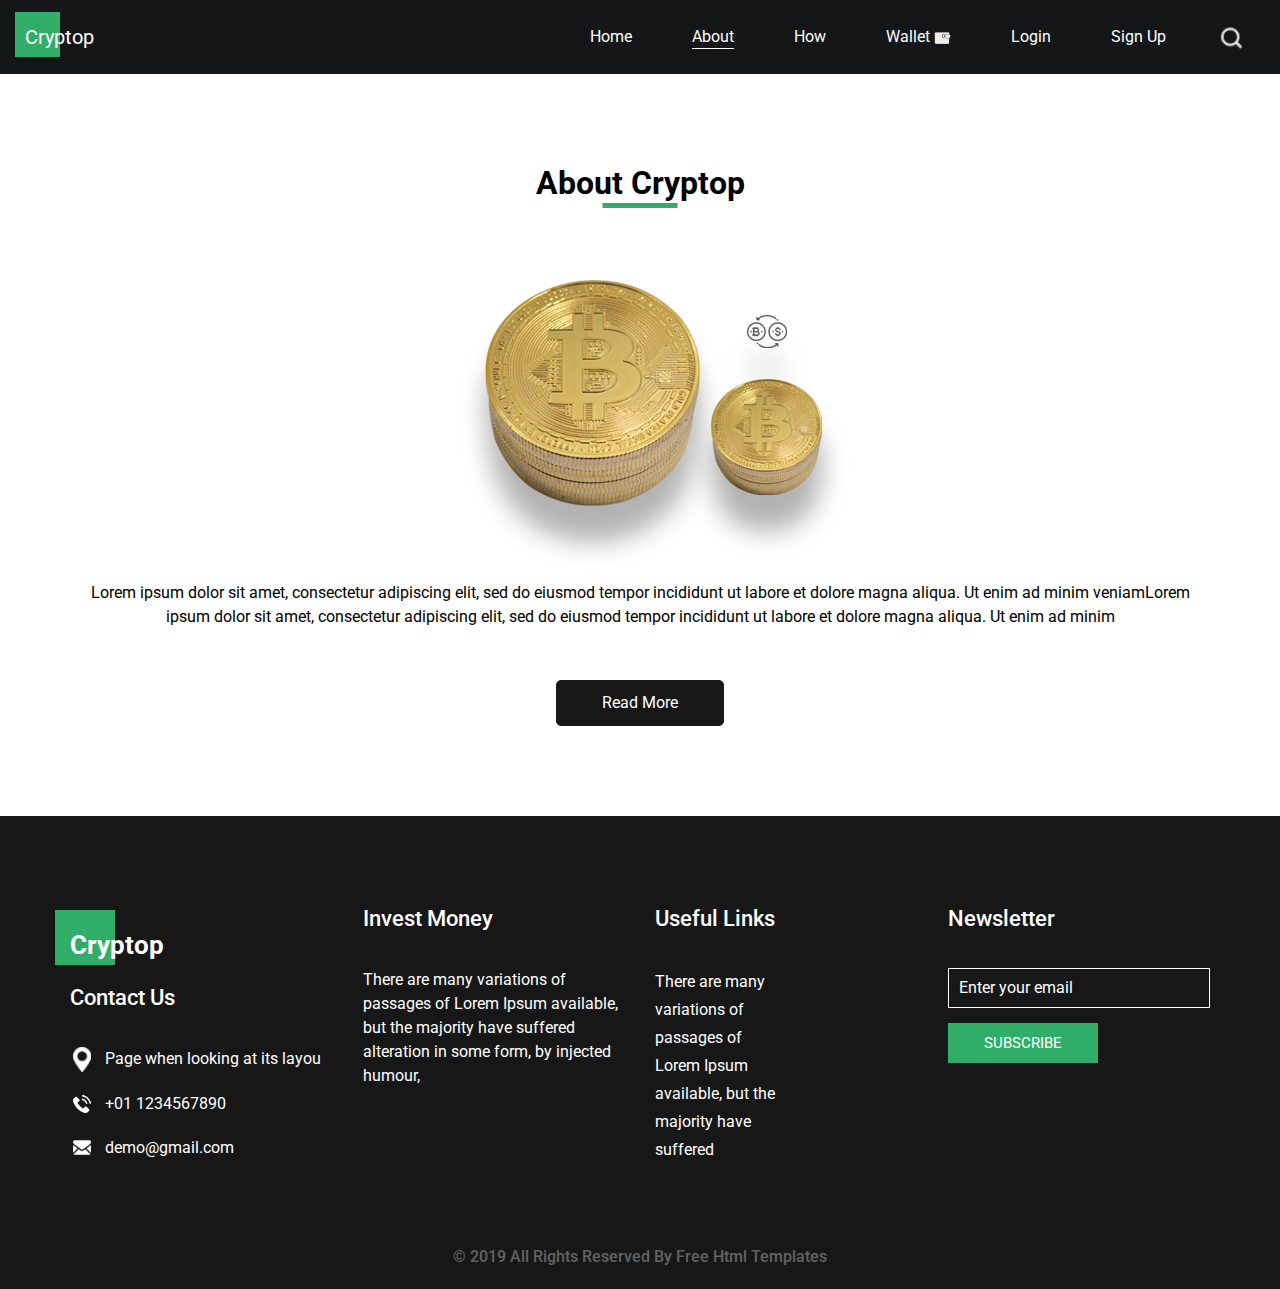
<file: about.html>
<!DOCTYPE html>
<html>

<head>
  <!-- Basic -->
  <meta charset="utf-8" />
  <meta http-equiv="X-UA-Compatible" content="IE=edge" />
  <!-- Mobile Metas -->
  <meta name="viewport" content="width=device-width, initial-scale=1, shrink-to-fit=no" />
  <!-- Site Metas -->
  <meta name="keywords" content="" />
  <meta name="description" content="" />
  <meta name="author" content="" />

  <title>Cryptop</title>

  <!-- slider stylesheet -->
  <!-- slider stylesheet -->
  <link rel="stylesheet" type="text/css"
    href="https://cdnjs.cloudflare.com/ajax/libs/OwlCarousel2/2.3.4/assets/owl.carousel.min.css" />

  <!-- bootstrap core css -->
  <link rel="stylesheet" type="text/css" href="css/bootstrap.css" />

  <!-- fonts style -->
  <link href="https://fonts.googleapis.com/css?family=Roboto:400,700&display=swap" rel="stylesheet" />
  <!-- Custom styles for this template -->
  <link href="css/style.css" rel="stylesheet" />
  <!-- responsive style -->
  <link href="css/responsive.css" rel="stylesheet" />
</head>

<body>
  <div class="hero_area">
    <!-- header section strats -->
    <header class="header_section">
      <div class="container-fluid">
        <nav class="navbar navbar-expand-lg custom_nav-container ">
          <a class="navbar-brand" href="index.html">
            <span>
              Cryptop
            </span>
          </a>
          <button class="navbar-toggler" type="button" data-toggle="collapse" data-target="#navbarSupportedContent"
            aria-controls="navbarSupportedContent" aria-expanded="false" aria-label="Toggle navigation">
            <span class="navbar-toggler-icon"></span>
          </button>

          <div class="collapse navbar-collapse" id="navbarSupportedContent">
            <div class="d-flex ml-auto flex-column flex-lg-row align-items-center">
              <ul class="navbar-nav  ">
                <li class="nav-item ">
                  <a class="nav-link" href="index.html">Home <span class="sr-only">(current)</span></a>
                </li>
                <li class="nav-item active">
                  <a class="nav-link" href="about.html"> About </a>
                </li>
                <li class="nav-item">
                  <a class="nav-link" href="how.html"> How </a>
                </li>
                <li class="nav-item">
                  <a class="nav-link" href="#">
                    <span>Wallet</span> <img src="images/wallet.png" alt="" />
                  </a>
                </li>
                <li class="nav-item">
                  <a class="nav-link" href="#"> Login</a>
                </li>
                <li class="nav-item">
                  <a class="nav-link" href="#"> Sign Up</a>
                </li>
              </ul>
              <div class="user_option">
                <form class="form-inline my-2 my-lg-0 ml-0 ml-lg-4 mb-3 mb-lg-0">
                  <button class="btn  my-2 my-sm-0 nav_search-btn" type="submit"></button>
                </form>
              </div>
            </div>
          </div>
        </nav>
      </div>
    </header>
    <!-- end header section -->
  </div>

  <!-- about section -->

  <section class="about_section layout_padding">
    <div class="container">
      <div class="heading_container">
        <h2>
          About Cryptop
        </h2>
      </div>
      <div class="box">
        <div class="img-box">
          <img src="images/about-img.png" alt="">
        </div>
        <div class="detail-box">
          <p>
            Lorem ipsum dolor sit amet, consectetur adipiscing elit, sed do eiusmod tempor incididunt ut labore et
            dolore magna aliqua. Ut enim ad minim veniamLorem ipsum dolor sit amet, consectetur adipiscing elit, sed do
            eiusmod tempor incididunt ut labore
            et dolore magna aliqua. Ut enim ad minim
          </p>
          <div class="btn-box">
            <a href="">
              Read More
            </a>
          </div>
        </div>
      </div>
    </div>
  </section>
  <!-- end about section -->

  <!-- info section -->
  <section class="info_section layout_padding">
    <div class="container">
      <div class="row">
        <div class="col-md-3">
          <div class="info_contact">
            <div class="info_logo">
              <a href="index.html">
                <span>
                  Cryptop
                </span>
              </a>
            </div>
            <h5>
              Contact Us
            </h5>
            <div>
              <div class="img-box">
                <img src="images/location.png" width="18px" alt="" />
              </div>
              <p>
                Page when looking at its layou
              </p>
            </div>
            <div>
              <div class="img-box">
                <img src="images/phone.png" width="18px" alt="" />
              </div>
              <p>
                +01 1234567890
              </p>
            </div>
            <div>
              <div class="img-box">
                <img src="images/envelope.png" width="18px" alt="" />
              </div>
              <p>
                demo@gmail.com
              </p>
            </div>
          </div>
        </div>
        <div class="col-md-3">
          <div class="info_info">
            <h5>
              Invest Money
            </h5>
            <p>
              There are many variations of passages of Lorem Ipsum available, but the majority have suffered alteration
              in some form, by injected humour,
            </p>
          </div>
        </div>

        <div class="col-md-3">
          <div class="info_links">
            <h5>
              Useful Links
            </h5>
            <ul>
              <li>
                <a href="">
                  There are many
                </a>
              </li>
              <li>
                <a href="">
                  variations of
                </a>
              </li>
              <li>
                <a href="">
                  passages of
                </a>
              </li>
              <li>
                <a href="">
                  Lorem Ipsum
                </a>
              </li>
              <li>
                <a href="">
                  available, but the
                </a>
              </li>
              <li>
                <a href="">
                  majority have
                </a>
              </li>
              <li>
                <a href="">
                  suffered
                </a>
              </li>
            </ul>
          </div>
        </div>
        <div class="col-md-3">
          <div class="info_form ">
            <h5>
              Newsletter
            </h5>
            <form action="">
              <input type="email" placeholder="Enter your email" />
              <button>
                Subscribe
              </button>
            </form>
          </div>
        </div>
      </div>
    </div>
  </section>

  <!-- end info_section -->

  <!-- footer section -->
  <section class="container-fluid footer_section">
    <p>
      &copy; 2019 All Rights Reserved By
      <a href="https://html.design/">Free Html Templates</a>
    </p>
  </section>
  <!-- footer section -->

  <script type="text/javascript" src="js/jquery-3.4.1.min.js"></script>
  <script type="text/javascript" src="js/bootstrap.js"></script>
  <script type="text/javascript" src="https://cdnjs.cloudflare.com/ajax/libs/OwlCarousel2/2.3.4/owl.carousel.min.js">
  </script>
  <!-- owl carousel script 
    -->
  <script type="text/javascript">
    $(".owl-carousel").owlCarousel({
      loop: true,
      margin: 0,
      navText: [],
      center: true,
      autoplay: true,
      autoplayHoverPause: true,
      responsive: {
        0: {
          items: 1
        },
        1000: {
          items: 3
        }
      }
    });
  </script>
  <!-- end owl carousel script -->
</body>

</html>
</file>
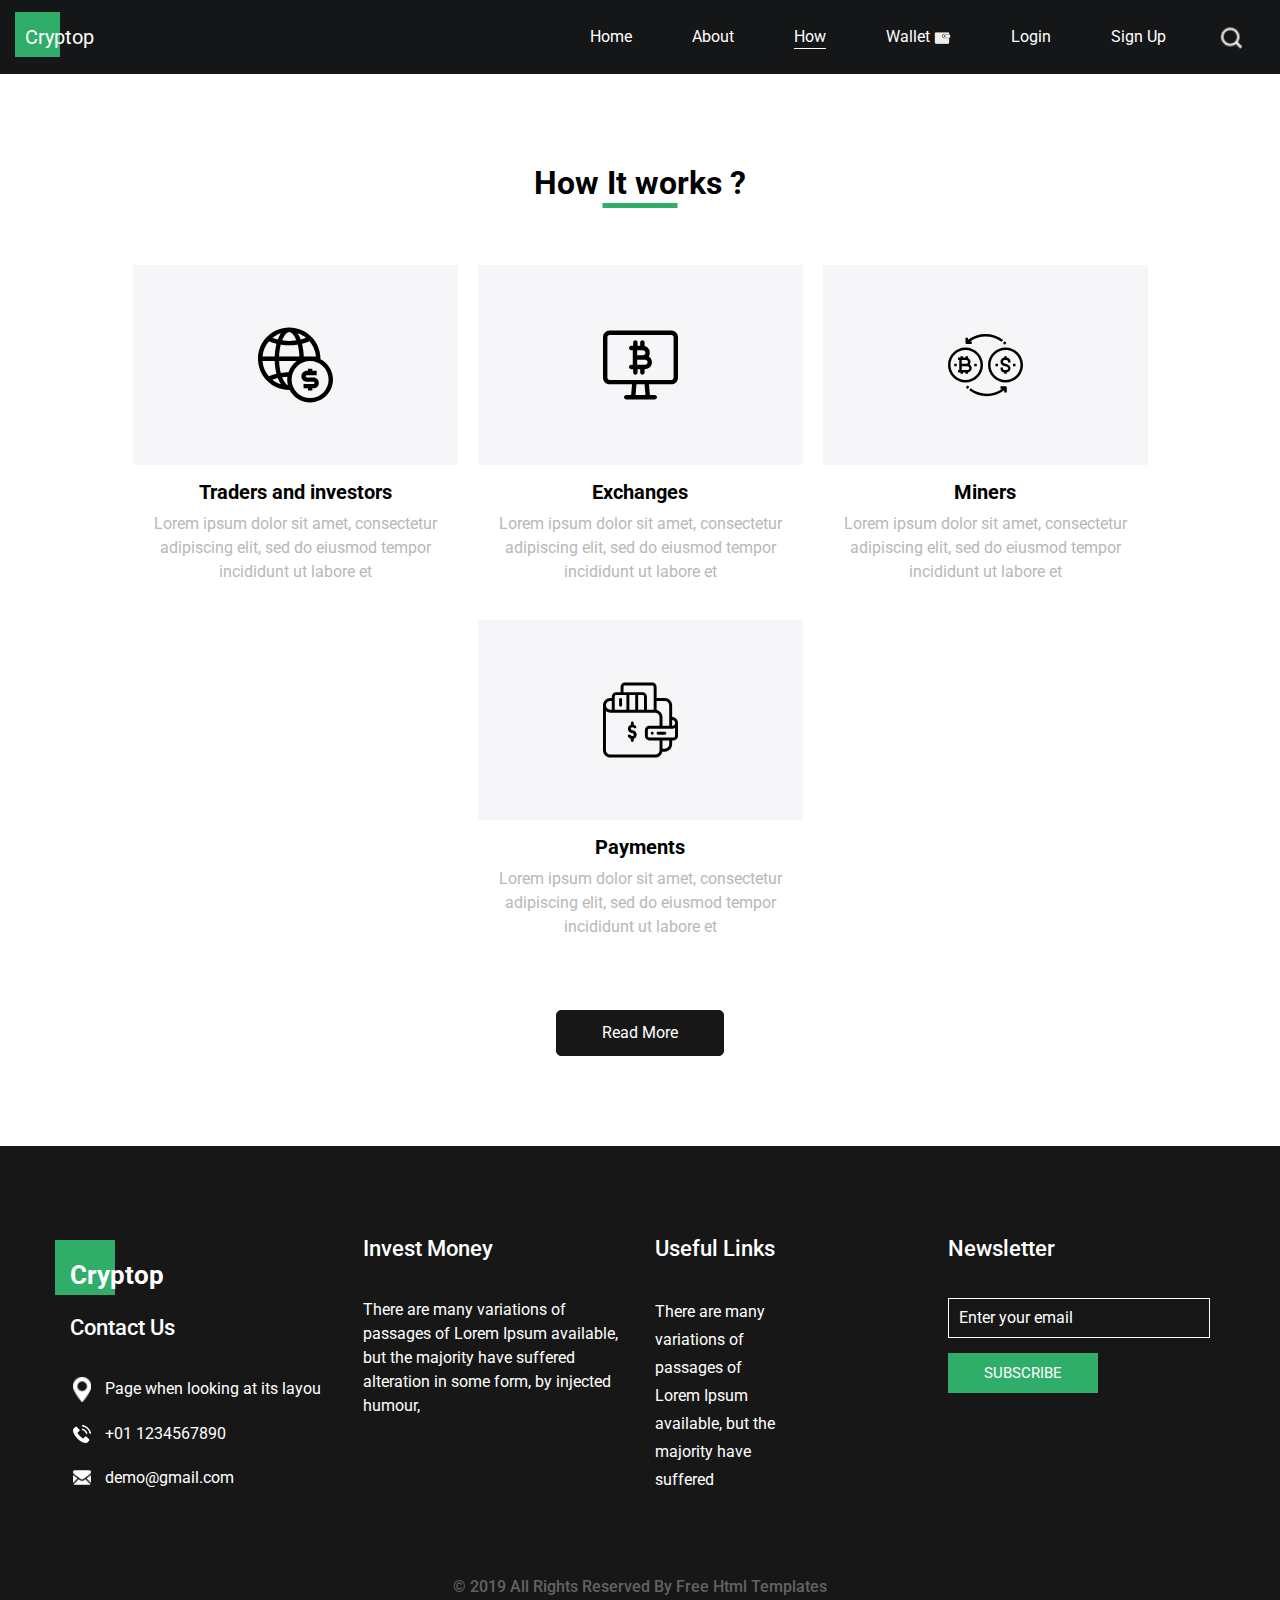
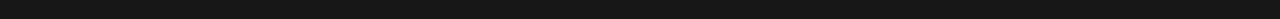
<file: how.html>
<!DOCTYPE html>
<html>

<head>
  <!-- Basic -->
  <meta charset="utf-8" />
  <meta http-equiv="X-UA-Compatible" content="IE=edge" />
  <!-- Mobile Metas -->
  <meta name="viewport" content="width=device-width, initial-scale=1, shrink-to-fit=no" />
  <!-- Site Metas -->
  <meta name="keywords" content="" />
  <meta name="description" content="" />
  <meta name="author" content="" />

  <title>Cryptop</title>

  <!-- slider stylesheet -->
  <!-- slider stylesheet -->
  <link rel="stylesheet" type="text/css"
    href="https://cdnjs.cloudflare.com/ajax/libs/OwlCarousel2/2.3.4/assets/owl.carousel.min.css" />

  <!-- bootstrap core css -->
  <link rel="stylesheet" type="text/css" href="css/bootstrap.css" />

  <!-- fonts style -->
  <link href="https://fonts.googleapis.com/css?family=Roboto:400,700&display=swap" rel="stylesheet" />
  <!-- Custom styles for this template -->
  <link href="css/style.css" rel="stylesheet" />
  <!-- responsive style -->
  <link href="css/responsive.css" rel="stylesheet" />
</head>

<body>
  <div class="hero_area">
    <!-- header section strats -->
    <header class="header_section">
      <div class="container-fluid">
        <nav class="navbar navbar-expand-lg custom_nav-container ">
          <a class="navbar-brand" href="index.html">
            <span>
              Cryptop
            </span>
          </a>
          <button class="navbar-toggler" type="button" data-toggle="collapse" data-target="#navbarSupportedContent"
            aria-controls="navbarSupportedContent" aria-expanded="false" aria-label="Toggle navigation">
            <span class="navbar-toggler-icon"></span>
          </button>

          <div class="collapse navbar-collapse" id="navbarSupportedContent">
            <div class="d-flex ml-auto flex-column flex-lg-row align-items-center">
              <ul class="navbar-nav  ">
                <li class="nav-item ">
                  <a class="nav-link" href="index.html">Home <span class="sr-only">(current)</span></a>
                </li>
                <li class="nav-item ">
                  <a class="nav-link" href="about.html"> About </a>
                </li>
                <li class="nav-item active">
                  <a class="nav-link" href="how.html"> How </a>
                </li>
                <li class="nav-item">
                  <a class="nav-link" href="#">
                    <span>Wallet</span> <img src="images/wallet.png" alt="" />
                  </a>
                </li>
                <li class="nav-item">
                  <a class="nav-link" href="#"> Login</a>
                </li>
                <li class="nav-item">
                  <a class="nav-link" href="#"> Sign Up</a>
                </li>
              </ul>
              <div class="user_option">
                <form class="form-inline my-2 my-lg-0 ml-0 ml-lg-4 mb-3 mb-lg-0">
                  <button class="btn  my-2 my-sm-0 nav_search-btn" type="submit"></button>
                </form>
              </div>
            </div>
          </div>
        </nav>
      </div>
    </header>
    <!-- end header section -->

  </div>

  <!-- how section -->
  <section class="how_section layout_padding">
    <div class="heading_container">
      <h2>
        How It works ?
      </h2>
    </div>
    <div class="how_container">
      <div class="box">
        <div class="img-box">
          <svg xmlns="http://www.w3.org/2000/svg" xmlns:xlink="http://www.w3.org/1999/xlink" version="1.1" id="Capa_1"
            x="0px" y="0px" viewBox="0 0 512 512" style="enable-background:new 0 0 512 512;" xml:space="preserve"
            width="512" height="512">
            <g>
              <path
                d="M426.674,216.389c-0.002-1.379-0.004-2.631-0.004-3.059C426.67,95.51,331.15,0,213.33,0C95.51,0,0,95.51,0,213.33   s95.51,213.34,213.33,213.34c0.321,0,1.527,0.001,3.058,0.003C242.249,477.32,294.917,512,355.688,512   C442.017,512,512,442.017,512,355.688C512,294.918,477.321,242.25,426.674,216.389z M312.565,198.33   c-1.021-31.76-5.29-61.603-12.102-88.021c17.098-4.457,34.222-10.236,51.219-17.272c25.82,29.599,41.23,66.198,44.375,105.293    M327.876,70.176c-12.086,4.518-24.203,8.335-36.289,11.434c-5.954-16.226-12.985-30.55-20.86-42.488   C291.374,45.902,310.688,56.37,327.876,70.176z M170.18,75.197c12.987-27.821,29.523-45.104,43.155-45.104   s30.168,17.283,43.156,45.104c1.876,4.02,3.658,8.231,5.352,12.597c-32.186,5.123-64.813,5.124-97.014,0   C166.522,83.428,168.303,79.217,170.18,75.197z M213.341,121.646c18.139,0,36.28-1.463,54.288-4.389   c1.152-0.187,2.306-0.39,3.46-0.589c6.475,24.82,10.438,52.799,11.458,81.662H144.124c1.019-28.864,4.982-56.845,11.458-81.665   c1.152,0.199,2.303,0.405,3.454,0.591C177.056,120.183,195.197,121.646,213.341,121.646z M155.945,39.119   c-7.877,11.939-14.909,26.266-20.864,42.494c-12.079-3.098-24.192-6.921-36.286-11.441   C115.981,56.366,135.297,45.897,155.945,39.119z M74.986,93.039c17.018,7.041,34.136,12.804,51.224,17.259   c-6.813,26.421-11.083,56.267-12.105,88.032H30.612C33.758,159.236,49.167,122.638,74.986,93.039z M30.612,228.33h83.501   c1.041,31.763,5.339,61.594,12.171,87.999c-0.001,0-0.003,0.001-0.004,0.001c-17.117,4.459-34.264,10.238-51.301,17.297   C49.165,304.022,33.758,267.423,30.612,228.33z M98.781,356.482c12.133-4.536,24.286-8.364,36.399-11.472   c0.003-0.001,0.006-0.001,0.009-0.002c5.997,16.291,13.073,30.673,21.009,42.623C135.448,380.853,116.042,370.35,98.781,356.482z    M155.65,309.96c-6.492-24.801-10.476-52.77-11.515-81.63l120.683,0.162c-26.274,18.804-46.479,45.544-57.11,76.719   c-15.447,0.469-34.298,1.859-48.668,4.189C157.91,309.58,156.78,309.77,155.65,309.96z M170.18,351.178   c-1.839-3.939-3.59-8.056-5.253-12.327c0.001,0,0.002,0,0.003,0c10.132-1.608,24.351-2.703,35.732-3.296   c-0.848,6.592-1.287,13.311-1.287,20.134c0,13.254,1.656,26.121,4.761,38.41C192.872,388.206,180.159,372.554,170.18,351.178z    M445.004,445.004C421.147,468.861,389.427,482,355.688,482s-65.459-13.139-89.316-36.996   c-23.857-23.857-36.996-55.577-36.996-89.316s13.139-65.459,36.996-89.316c23.857-23.857,55.577-36.996,89.316-36.996   s65.459,13.139,89.316,36.996C468.861,290.228,482,321.948,482,355.688S468.861,421.147,445.004,445.004z" />
              <path
                d="M378.022,340.686h-44.67c-4.032,0-7.439-3.407-7.439-7.439s3.407-7.439,7.439-7.439h67.109v-30h-29.704V281.26h-30.001   v14.548h-7.405c-20.645,0-37.439,16.795-37.439,37.439s16.795,37.439,37.439,37.439h44.67c4.032,0,7.439,3.407,7.439,7.439   s-3.407,7.439-7.44,7.439l-67.109,0.003l0.002,30l29.844-0.001v14.466h30v-14.467l7.264,0c20.645,0,37.439-16.795,37.439-37.439   S398.667,340.686,378.022,340.686z" />
            </g>
          </svg>
        </div>
        <div class="detail-box">
          <h5>
            Traders and investors
          </h5>
          <p>
            Lorem ipsum dolor sit amet, consectetur adipiscing elit, sed do
            eiusmod tempor incididunt ut labore et
          </p>
        </div>
      </div>
      <div class="box">
        <div class="img-box">
          <svg id="Capa_1" enable-background="new 0 0 510 510" height="512" viewBox="0 0 510 510" width="512"
            xmlns="http://www.w3.org/2000/svg">
            <path
              d="m465 21.125h-420c-24.813 0-45 20.187-45 45v275.5c0 24.813 20.187 45 45 45h152.393l-6.049 72.25h-33.344c-8.284 0-15 6.716-15 15s6.716 15 15 15h194c8.284 0 15-6.716 15-15s-6.716-15-15-15h-33.343l-6.049-72.25h152.392c24.813 0 45-20.187 45-45v-275.5c0-24.813-20.187-45-45-45zm-176.448 437.745h-67.104l6.049-72.245h55.006zm191.448-117.245c0 8.271-6.729 15-15 15h-420c-8.271 0-15-6.729-15-15v-275.5c0-8.271 6.729-15 15-15h420c8.271 0 15 6.729 15 15z" />
            <path
              d="m311.575 196.458c16.753-27.055 2.261-62.848-28.771-70.554v-24.112c0-8.284-6.716-15-15-15s-15 6.716-15 15v22.719h-17.754v-22.719c0-8.284-6.716-15-15-15s-15 6.716-15 15v22.719h-13.203c-8.284 0-15 6.716-15 15s6.716 15 15 15h10.607v98.729h-10.607c-8.284 0-15 6.716-15 15s6.716 15 15 15h13.203v22.719c0 8.284 6.716 15 15 15s15-6.716 15-15v-22.719h17.754v22.719c0 8.284 6.716 15 15 15s15-6.716 15-15v-22.719c53.06-.001 66.703-62.171 28.771-86.782zm-22.956-24.765c0 9.474-7.708 17.182-17.182 17.182h-38.983v-34.364h38.983c9.474 0 17.182 7.708 17.182 17.182zm-2.648 81.546h-53.517v-34.364h53.517c9.475 0 17.183 7.708 17.183 17.182s-7.709 17.182-17.183 17.182z" />
          </svg>
        </div>
        <div class="detail-box">
          <h5>
            Exchanges

          </h5>
          <p>
            Lorem ipsum dolor sit amet, consectetur adipiscing elit, sed do
            eiusmod tempor incididunt ut labore et
          </p>
        </div>
      </div>
      <div class="box">
        <div class="img-box">
          <svg height="480pt" viewBox="0 -40 480 479" width="480pt" xmlns="http://www.w3.org/2000/svg">
            <path
              d="m112 311.707031c61.855469 0 112-50.144531 112-112s-50.144531-112-112-112-112 50.144531-112 112c.0664062 61.828125 50.171875 111.933594 112 112zm0-208c53.019531 0 96 42.980469 96 96s-42.980469 96-96 96-96-42.980469-96-96c.058594-52.996093 43.003906-95.941406 96-96zm0 0" />
            <path
              d="m256 199.707031c0 61.855469 50.144531 112 112 112s112-50.144531 112-112-50.144531-112-112-112c-61.828125.066407-111.933594 50.171875-112 112zm208 0c0 53.019531-42.980469 96-96 96s-96-42.980469-96-96 42.980469-96 96-96c52.996094.058594 95.941406 43.003907 96 96zm0 0" />
            <path
              d="m120 64.507812h32v-16h-10.398438c60.222657-43.734374 142.070313-42.535156 200.984376 2.953126l9.78125-12.664063c-66.074219-50.957031-158.164063-51.074219-224.367188-.28125v-14.007813h-16v32c0 4.417969 3.582031 8 8 8zm0 0" />
            <path
              d="m362.175781 69.195312 11.648438-10.976562c-3.65625-3.871094-7.527344-7.632812-11.503907-11.199219l-10.640624 12c3.632812 3.207031 7.160156 6.640625 10.496093 10.175781zm0 0" />
            <path
              d="m114.175781 341.195312c3.65625 3.871094 7.527344 7.632813 11.503907 11.199219l10.640624-11.960937c-3.632812-3.199219-7.160156-6.65625-10.496093-10.191406zm0 0" />
            <path
              d="m145.40625 347.957031-9.78125 12.664063c66.074219 50.957031 158.171875 51.074218 224.375.277344v14.007812h16v-32c0-4.417969-3.582031-8-8-8h-32v16h10.398438c-60.222657 43.734375-142.070313 42.535156-200.984376-2.949219zm0 0" />
            <path
              d="m80 255.707031h16v-8h16v8h16v-8.40625c11.644531-1.621093 21.019531-10.382812 23.417969-21.894531 2.398437-11.511719-2.691407-23.289062-12.722657-29.425781 4.871094-6.703125 6.492188-15.230469 4.421876-23.253907-2.066407-8.023437-7.613282-14.699218-15.117188-18.210937v-10.808594h-16v8h-16v-8h-16v8h-16v16h8v64h-8v16h16zm8-88h28c6.628906 0 12 5.371094 12 12 0 6.628907-5.371094 12-12 12h-28zm36 64h-36v-24h36c6.628906 0 12 5.371094 12 12 0 6.628907-5.371094 12-12 12zm0 0" />
            <path d="m168 191.707031h16v16h-16zm0 0" />
            <path d="m40 191.707031h16v16h-16zm0 0" />
            <path d="m304 191.707031h16v16h-16zm0 0" />
            <path d="m416 191.707031h16v16h-16zm0 0" />
            <path
              d="m360 143.707031v8.265625c-12.488281 1.179688-22.4375 10.957032-23.84375 23.421875-1.40625 12.464844 6.117188 24.210938 18.027344 28.144531l22.570312 7.519532c4.9375 1.632812 7.957032 6.613281 7.128906 11.75-.832031 5.136718-5.273437 8.90625-10.476562 8.898437h-10.8125c-5.851562-.007812-10.589844-4.75-10.59375-10.601562v-5.398438h-16v5.398438c.042969 13.644531 10.421875 25.03125 24 26.335937v8.265625h16v-8.265625c12.488281-1.179687 22.4375-10.953125 23.84375-23.421875 1.40625-12.464843-6.117188-24.210937-18.027344-28.144531l-22.570312-7.519531c-4.9375-1.632813-7.957032-6.613281-7.128906-11.75.832031-5.136719 5.273437-8.90625 10.476562-8.898438h10.8125c5.851562.007813 10.589844 4.75 10.59375 10.601563v5.398437h16v-5.398437c-.042969-13.644532-10.421875-25.03125-24-26.335938v-8.265625zm0 0" />
          </svg>
        </div>
        <div class="detail-box">
          <h5>
            Miners
          </h5>
          <p>
            Lorem ipsum dolor sit amet, consectetur adipiscing elit, sed do
            eiusmod tempor incididunt ut labore et
          </p>
        </div>
      </div>
      <div class="box">
        <div class="img-box">
          <svg viewBox="0 0 512 512" xmlns="http://www.w3.org/2000/svg">
            <path
              d="m336 336c-5.519531 0-10 4.480469-10 10s4.480469 10 10 10 10-4.480469 10-10-4.480469-10-10-10zm0 0" />
            <path
              d="m200 326c-5.515625 0-10-4.484375-10-10s4.484375-10 10-10c3.542969 0 7.28125 1.808594 10.816406 5.226562 3.96875 3.839844 10.300782 3.738282 14.140625-.234374 3.839844-3.96875 3.734375-10.296876-.234375-14.136719-5.074218-4.914063-10.152344-7.691407-14.722656-9.207031v-11.648438c0-5.523438-4.476562-10-10-10s-10 4.476562-10 10v11.71875c-11.640625 4.128906-20 15.246094-20 28.28125 0 16.542969 13.457031 30 30 30 5.511719 0 10 4.484375 10 10s-4.488281 10-10 10c-4.273438 0-8.886719-2.6875-12.988281-7.566406-3.550781-4.226563-9.859375-4.773438-14.085938-1.21875-4.230469 3.554687-4.773437 9.863281-1.222656 14.089844 5.347656 6.359374 11.632813 10.789062 18.296875 13.023437v11.671875c0 5.523438 4.476562 10 10 10s10-4.476562 10-10v-11.71875c11.636719-4.128906 20-15.246094 20-28.28125 0-16.542969-13.457031-30-30-30zm0 0" />
            <path
              d="m120 166c5.523438 0 10-4.476562 10-10v-40c0-5.523438-4.476562-10-10-10s-10 4.476562-10 10v40c0 5.523438 4.476562 10 10 10zm0 0" />
            <path
              d="m472 236v-80c0-27.570312-22.429688-50-50-50h-56v-76c0-16.542969-13.457031-30-30-30h-186c-16.542969 0-30 13.457031-30 30v36h-30c-16.542969 0-30 13.457031-30 30v10h-10c-27.570312 0-50 22.429688-50 50v306c0 27.570312 22.429688 50 50 50h306c24.144531 0 44.347656-17.203125 48.992188-40h17.007812c27.570312 0 50-22.429688 50-50v-26h10c16.542969 0 30-13.457031 30-30v-90c0-22.054688-17.945312-40-40-40zm20 40c0 11.046875-8.953125 20-20 20v-40c11.027344 0 20 8.972656 20 20zm-70-150c16.542969 0 30 13.457031 30 30v140h-46v-60c0-24.144531-17.203125-44.347656-40-48.992188v-61.007812zm-282-96c0-5.515625 4.484375-10 10-10h186c5.515625 0 10 4.484375 10 10v156h-46v-90c0-16.542969-13.457031-30-30-30h-130zm100 156v-100h30c5.515625 0 10 4.484375 10 10v90zm-60 0v-100h40v100zm-100-90c0-5.515625 4.484375-10 10-10h70v100h-80zm-30 30h10v60h-7.859375c-16.527344 0-32.140625-11.96875-32.140625-30 0-16.542969 13.457031-30 30-30zm306 366h-306c-16.542969 0-30-13.457031-30-30v-266.617188c8.941406 6.660157 20.171875 10.617188 32.140625 10.617188h303.859375c16.542969 0 30 13.457031 30 30v60h-70c-16.542969 0-30 13.457031-30 30v40c0 16.542969 13.457031 30 30 30h70v66c0 16.542969-13.457031 30-30 30zm96-70c0 16.542969-13.457031 30-30 30h-16v-56h46zm30-46h-166c-5.515625 0-10-4.484375-10-10v-40c0-5.515625 4.484375-10 10-10h156c7.136719 0 13.984375-1.867188 20-5.355469v55.355469c0 5.515625-4.484375 10-10 10zm0 0" />
            <path
              d="m422 336h-46c-5.523438 0-10 4.476562-10 10s4.476562 10 10 10h46c5.523438 0 10-4.476562 10-10s-4.476562-10-10-10zm0 0" />
          </svg>
        </div>
        <div class="detail-box">
          <h5>
            Payments
          </h5>
          <p>
            Lorem ipsum dolor sit amet, consectetur adipiscing elit, sed do
            eiusmod tempor incididunt ut labore et
          </p>
        </div>
      </div>
    </div>
    <div class="btn-box">
      <a href="">
        Read More
      </a>
    </div>
  </section>
  <!-- end how section -->

  <!-- info section -->
  <section class="info_section layout_padding">
    <div class="container">
      <div class="row">
        <div class="col-md-3">
          <div class="info_contact">
            <div class="info_logo">
              <a href="index.html">
                <span>
                  Cryptop
                </span>
              </a>
            </div>
            <h5>
              Contact Us
            </h5>
            <div>
              <div class="img-box">
                <img src="images/location.png" width="18px" alt="" />
              </div>
              <p>
                Page when looking at its layou
              </p>
            </div>
            <div>
              <div class="img-box">
                <img src="images/phone.png" width="18px" alt="" />
              </div>
              <p>
                +01 1234567890
              </p>
            </div>
            <div>
              <div class="img-box">
                <img src="images/envelope.png" width="18px" alt="" />
              </div>
              <p>
                demo@gmail.com
              </p>
            </div>
          </div>
        </div>
        <div class="col-md-3">
          <div class="info_info">
            <h5>
              Invest Money
            </h5>
            <p>
              There are many variations of passages of Lorem Ipsum available, but the majority have suffered alteration
              in some form, by injected humour,
            </p>
          </div>
        </div>

        <div class="col-md-3">
          <div class="info_links">
            <h5>
              Useful Links
            </h5>
            <ul>
              <li>
                <a href="">
                  There are many
                </a>
              </li>
              <li>
                <a href="">
                  variations of
                </a>
              </li>
              <li>
                <a href="">
                  passages of
                </a>
              </li>
              <li>
                <a href="">
                  Lorem Ipsum
                </a>
              </li>
              <li>
                <a href="">
                  available, but the
                </a>
              </li>
              <li>
                <a href="">
                  majority have
                </a>
              </li>
              <li>
                <a href="">
                  suffered
                </a>
              </li>
            </ul>
          </div>
        </div>
        <div class="col-md-3">
          <div class="info_form ">
            <h5>
              Newsletter
            </h5>
            <form action="">
              <input type="email" placeholder="Enter your email" />
              <button>
                Subscribe
              </button>
            </form>
          </div>
        </div>
      </div>
    </div>
  </section>

  <!-- end info_section -->

  <!-- footer section -->
  <section class="container-fluid footer_section">
    <p>
      &copy; 2019 All Rights Reserved By
      <a href="https://html.design/">Free Html Templates</a>
    </p>
  </section>
  <!-- footer section -->

  <script type="text/javascript" src="js/jquery-3.4.1.min.js"></script>
  <script type="text/javascript" src="js/bootstrap.js"></script>
  <script type="text/javascript" src="https://cdnjs.cloudflare.com/ajax/libs/OwlCarousel2/2.3.4/owl.carousel.min.js">
  </script>
  <!-- owl carousel script 
    -->
  <script type="text/javascript">
    $(".owl-carousel").owlCarousel({
      loop: true,
      margin: 0,
      navText: [],
      center: true,
      autoplay: true,
      autoplayHoverPause: true,
      responsive: {
        0: {
          items: 1
        },
        1000: {
          items: 3
        }
      }
    });
  </script>
  <!-- end owl carousel script -->
</body>

</html>
</file>
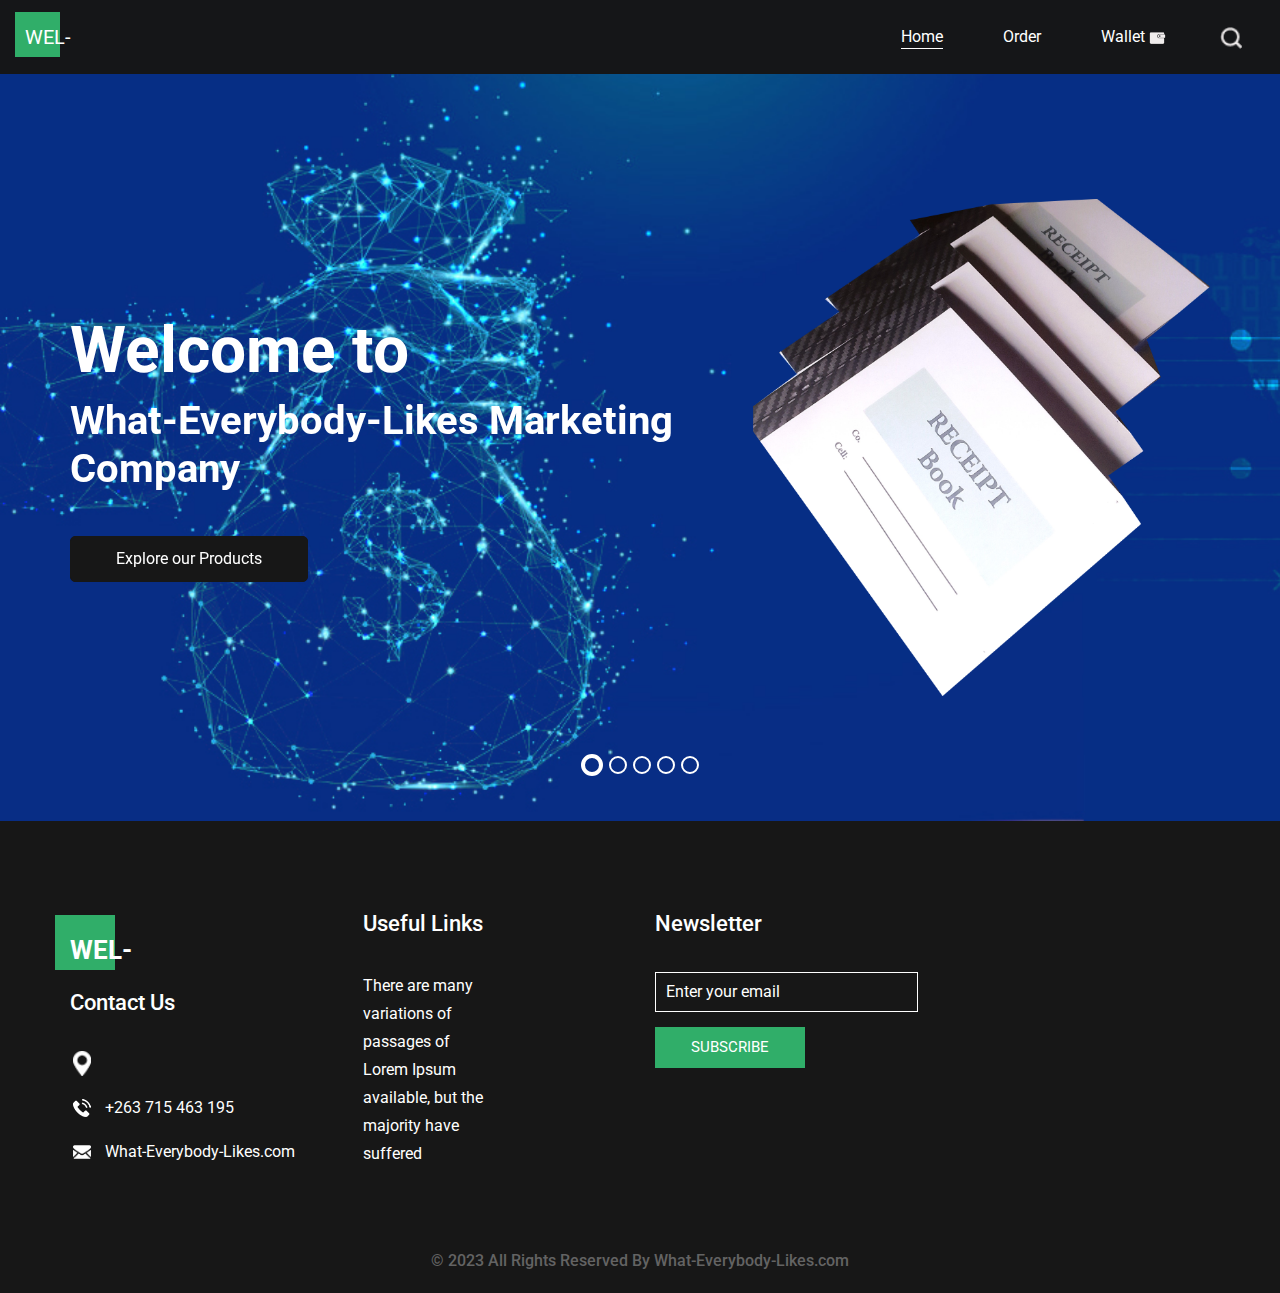
<file: Market.Html>
<!DOCTYPE html>
<html>

<head>
  <!-- Basic -->
  <meta charset="utf-8" />
  <meta http-equiv="X-UA-Compatible" content="IE=edge" />
  <!-- Mobile Metas -->
  <meta name="viewport" content="width=device-width, initial-scale=1, shrink-to-fit=no" />
  <!-- Site Metas -->
  <meta name="keywords" content="" />
  <meta name="description" content="" />
  <meta name="author" content="" />

  <title>WEL- Market</title>

  <!-- slider stylesheet -->
  <!-- slider stylesheet -->
  <link rel="stylesheet" type="text/css"
    href="https://cdnjs.cloudflare.com/ajax/libs/OwlCarousel2/2.3.4/assets/owl.carousel.min.css" />

  <!-- bootstrap core css -->
  <link rel="stylesheet" type="text/css" href="css/bootstrap.css" />

  <!-- fonts style -->
  <link href="https://fonts.googleapis.com/css?family=Roboto:400,700&display=swap" rel="stylesheet" />
  <!-- Custom styles for this template -->
  <link href="css/style.css" rel="stylesheet" />
  <!-- responsive style -->
  <link href="css/responsive.css" rel="stylesheet" />
</head>

<body>
  <div class="hero_area">
    <!-- header section strats -->
    <header class="header_section">
      <div class="container-fluid">
        <nav class="navbar navbar-expand-lg custom_nav-container ">
          <a class="navbar-brand" href="index.html">
            <span>
              WEL-
            </span>
          </a>
          <button class="navbar-toggler" type="button" data-toggle="collapse" data-target="#navbarSupportedContent"
            aria-controls="navbarSupportedContent" aria-expanded="false" aria-label="Toggle navigation">
            <span class="navbar-toggler-icon"></span>
          </button>

          <div class="collapse navbar-collapse" id="navbarSupportedContent">
            <div class="d-flex ml-auto flex-column flex-lg-row align-items-center">
              <ul class="navbar-nav  ">
                <li class="nav-item active">
                  <a class="nav-link" href="index.html">Home <span class="sr-only"></span></a>
                </li>

                <li class="nav-item">
                  <a class="nav-link" href="how.html"> Order </a>
                </li>
                <li class="nav-item">
                  <a class="nav-link" href="#">
                    <span>Wallet</span> <img src="images/wallet.png" alt="" />
                  </a>
                </li>

              </ul>
              <div class="user_option">
                <form class="form-inline my-2 my-lg-0 ml-0 ml-lg-4 mb-3 mb-lg-0">
                  <button class="btn  my-2 my-sm-0 nav_search-btn" type="submit"></button>
                </form>
              </div>
            </div>
          </div>
        </nav>
      </div>
    </header>
    <!-- end header section -->
    <!-- slider section -->
    <section class=" slider_section position-relative">
      <div id="carouselExampleIndicators" class="carousel slide" data-ride="carousel">
        <ol class="carousel-indicators">
          <li data-target="#carouselExampleIndicators" data-slide-to="0" class="active"></li>
          <li data-target="#carouselExampleIndicators" data-slide-to="1"></li>
          <li data-target="#carouselExampleIndicators" data-slide-to="2"></li>
          <li data-target="#carouselExampleIndicators" data-slide-to="3"></li>
          <li data-target="#carouselExampleIndicators" data-slide-to="4"></li>
        </ol>
        <div class="carousel-inner">
          <div class="carousel-item active">
            <div class="container">
              <div class="box">
                <div class="row">
                  <div class="col-md-7">
                    <div class="detail-box">
                      <div>
                        <h1>
                          Welcome to
                        </h1>
                        <h2>
                           What-Everybody-Likes Marketing Company
                        </h2>
                        <div class="">
                          <a href="">
                            Explore our Products
                          </a>
                        </div>
                      </div>
                    </div>
                  </div>
                  <div class="col-md-5">
                    <div class="img-box">
                      <img src="images/small books.jpg" alt="" />
                    </div>
                  </div>
                </div>
              </div>
            </div>
          </div>
          <div class="carousel-item">
            <div class="container">
              <div class="box">
                <div class="row">
                  <div class="col-md-7">
                    <div class="detail-box">
                      <div>
                        <h1>
                          Welcome To
                        </h1>
                        <h2>
                          What-Everybody-Likes Marketing Company
                        </h2>
                        <div class="">
                          <a href="">
                            Explore our Products
                          </a>
                        </div>
                      </div>
                    </div>
                  </div>
                  <div class="col-md-5">
                    <div class="img-box">
                      <img src="images/stockbooks.jpg" alt="" />
                    </div>
                  </div>
                </div>
              </div>
            </div>
          </div>
          <div class="carousel-item">
            <div class="container">
              <div class="box">
                <div class="row">
                  <div class="col-md-7">
                    <div class="detail-box">
                      <div>
                        <h1>
                          Welcome to
                        </h1>
                        <h2>
                          What-Everybody-Likes Marketing Company
                        </h2>
                        <div class="">
                          <a href="">
                            Explore our Products
                          </a>
                        </div>
                      </div>
                    </div>
                  </div>
                  <div class="col-md-5">
                    <div class="img-box">
                      <img src="images/small re.jpg" alt="" />
                    </div>
                  </div>
                </div>
              </div>
            </div>
          </div>
          <div class="carousel-item">
            <div class="container">
              <div class="box">
                <div class="row">
                  <div class="col-md-7">
                    <div class="detail-box">
                      <div>
                        <h1>
                          Welcome to
                        </h1>
                        <h2>
                          What-Everybody-Likes Marketing Company
                        </h2>
                        <div class="">
                          <a href="">
                            Explore our Products
                          </a>
                        </div>
                      </div>
                    </div>
                  </div>
                  <div class="col-md-5">
                    <div class="img-box">
                      <img src="images/small re.jpg" alt="" />
                    </div>
                  </div>
                </div>
              </div>
            </div>
          </div>
          <div class="carousel-item">
            <div class="container">
              <div class="box">
                <div class="row">
                  <div class="col-md-7">
                    <div class="detail-box">
                      <div>
                        <h1>
                          Welcome to
                        </h1>
                        <h2>
                          What-Everybody-Likes Marketing Company
                        </h2>
                        <div class="">
                          <a href="">
                            Explore our Products
                          </a>
                        </div>
                      </div>
                    </div>
                  </div>
                  <div class="col-md-5">
                    <div class="img-box">
                      <img src="images/diary.jpg" alt="" />
                    </div>
                  </div>
                </div>
              </div>
            </div>
          </div>
        </div>
      </div>
    </section>
    <!-- end slider section -->
  </div>



  <!-- end client section -->

  <!-- info section -->
  <section class="info_section layout_padding">
    <div class="container">
      <div class="row">
        <div class="col-md-3">
          <div class="info_contact">
            <div class="info_logo">
              <a href="index.html">
                <span>
                  WEL-
                </span>
              </a>
            </div>
            <h5>
              Contact Us
            </h5>
            <div>
              <div class="img-box">
                <img src="images/location.png" width="18px" alt="" />
              </div>
            
            </div>
            <div>
              <div class="img-box">
                <img src="images/phone.png" width="18px" alt="" />
              </div>
              <p>
                +263 715 463 195
              </p>
            </div>
            <div>
              <div class="img-box">
                <img src="images/envelope.png" width="18px" alt="" />
              </div>
              <p>
                What-Everybody-Likes.com
              </p>
            </div>
          </div>
        </div>

        <div class="col-md-3">
          <div class="info_links">
            <h5>
              Useful Links
            </h5>
            <ul>
              <li>
                <a href="">
                  There are many
                </a>
              </li>
              <li>
                <a href="">
                  variations of
                </a>
              </li>
              <li>
                <a href="">
                  passages of
                </a>
              </li>
              <li>
                <a href="">
                  Lorem Ipsum
                </a>
              </li>
              <li>
                <a href="">
                  available, but the
                </a>
              </li>
              <li>
                <a href="">
                  majority have
                </a>
              </li>
              <li>
                <a href="">
                  suffered
                </a>
              </li>
            </ul>
          </div>
        </div>
        <div class="col-md-3">
          <div class="info_form ">
            <h5>
              Newsletter
            </h5>
            <form action="">
              <input type="email" placeholder="Enter your email" />
              <button>
                Subscribe
              </button>
            </form>
          </div>
        </div>
      </div>
    </div>
  </section>

  <!-- end info_section -->

  <!-- footer section -->
  <section class="container-fluid footer_section">
    <p>
      &copy; 2023 All Rights Reserved By What-Everybody-Likes.com
      
    </p>
  </section>
  <!-- footer section -->

  <script type="text/javascript" src="js/jquery-3.4.1.min.js"></script>
  <script type="text/javascript" src="js/bootstrap.js"></script>
  <script type="text/javascript" src="https://cdnjs.cloudflare.com/ajax/libs/OwlCarousel2/2.3.4/owl.carousel.min.js">
  </script>
  <!-- owl carousel script 
    -->
  <script type="text/javascript">
    $(".owl-carousel").owlCarousel({
      loop: true,
      margin: 0,
      navText: [],
      center: true,
      autoplay: true,
      autoplayHoverPause: true,
      responsive: {
        0: {
          items: 1
        },
        1000: {
          items: 3
        }
      }
    });
  </script>
  <!-- end owl carousel script -->
</body>

</html>
</file>
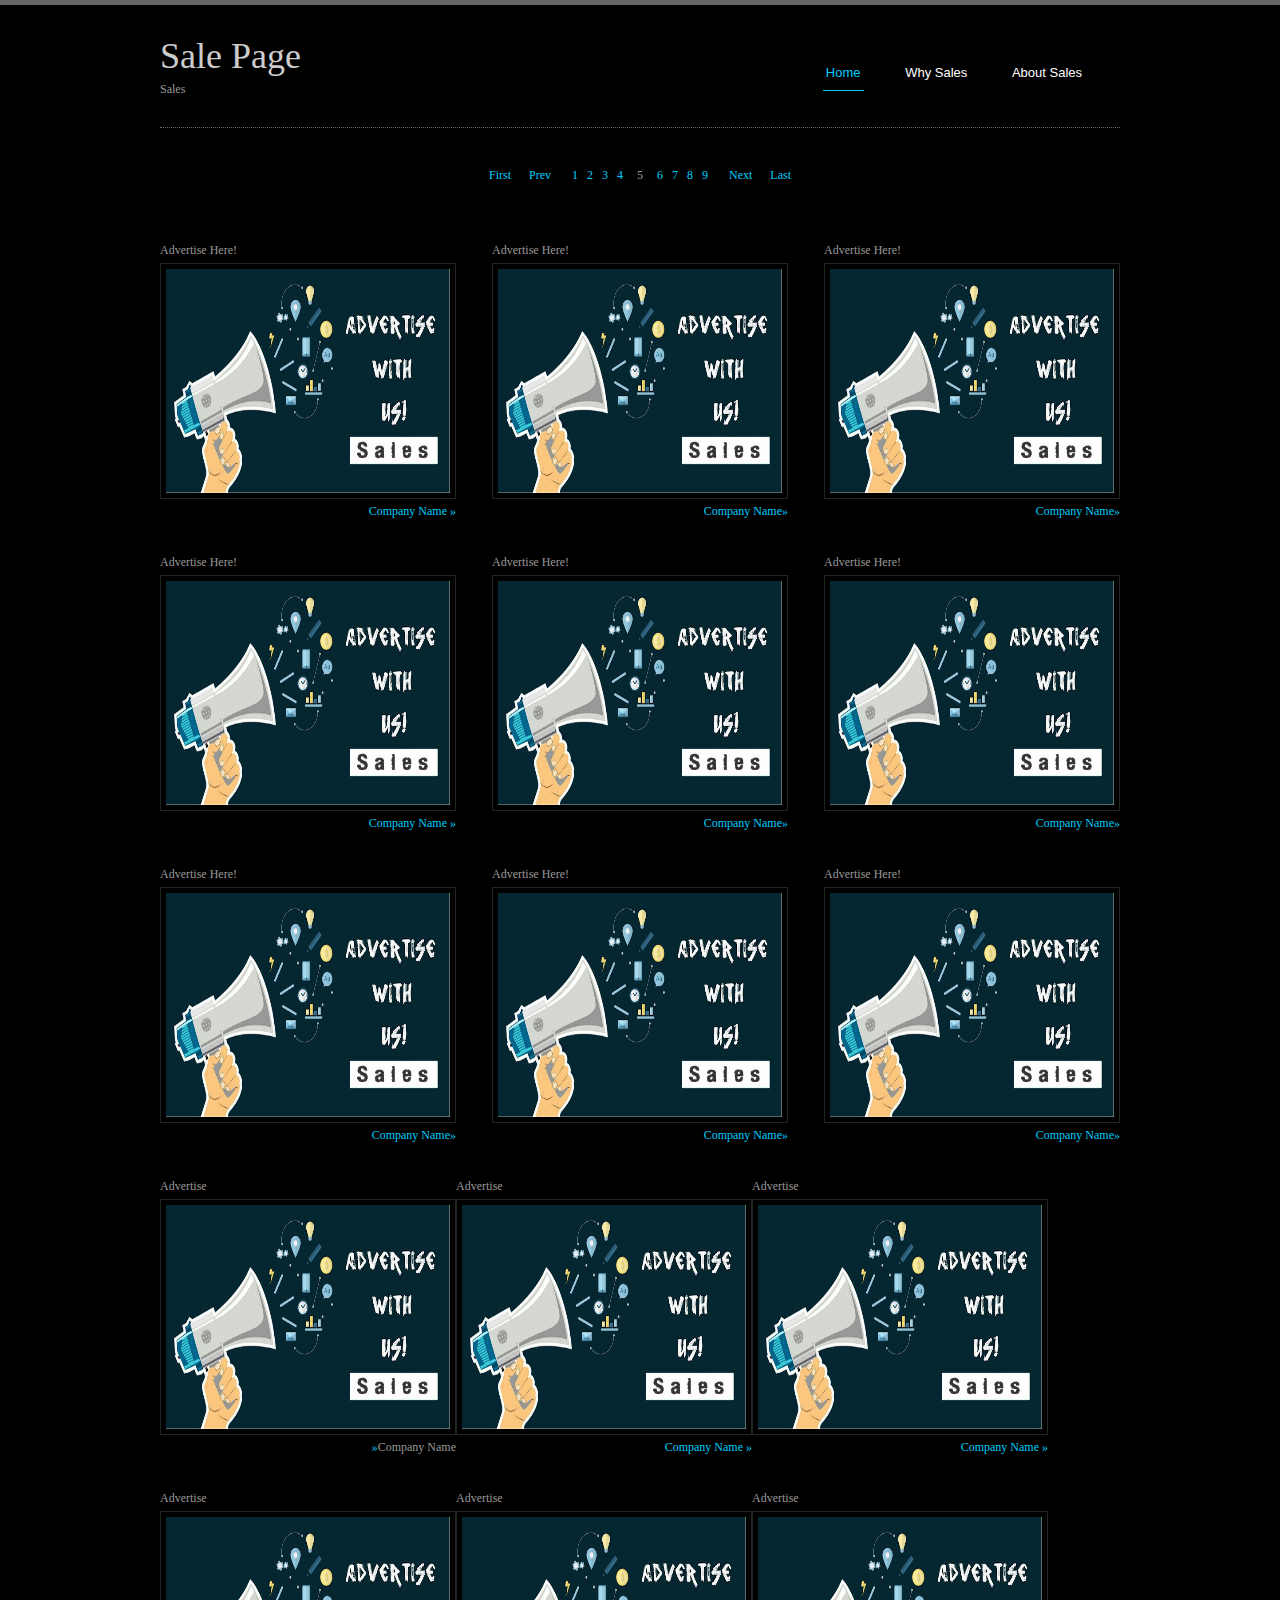
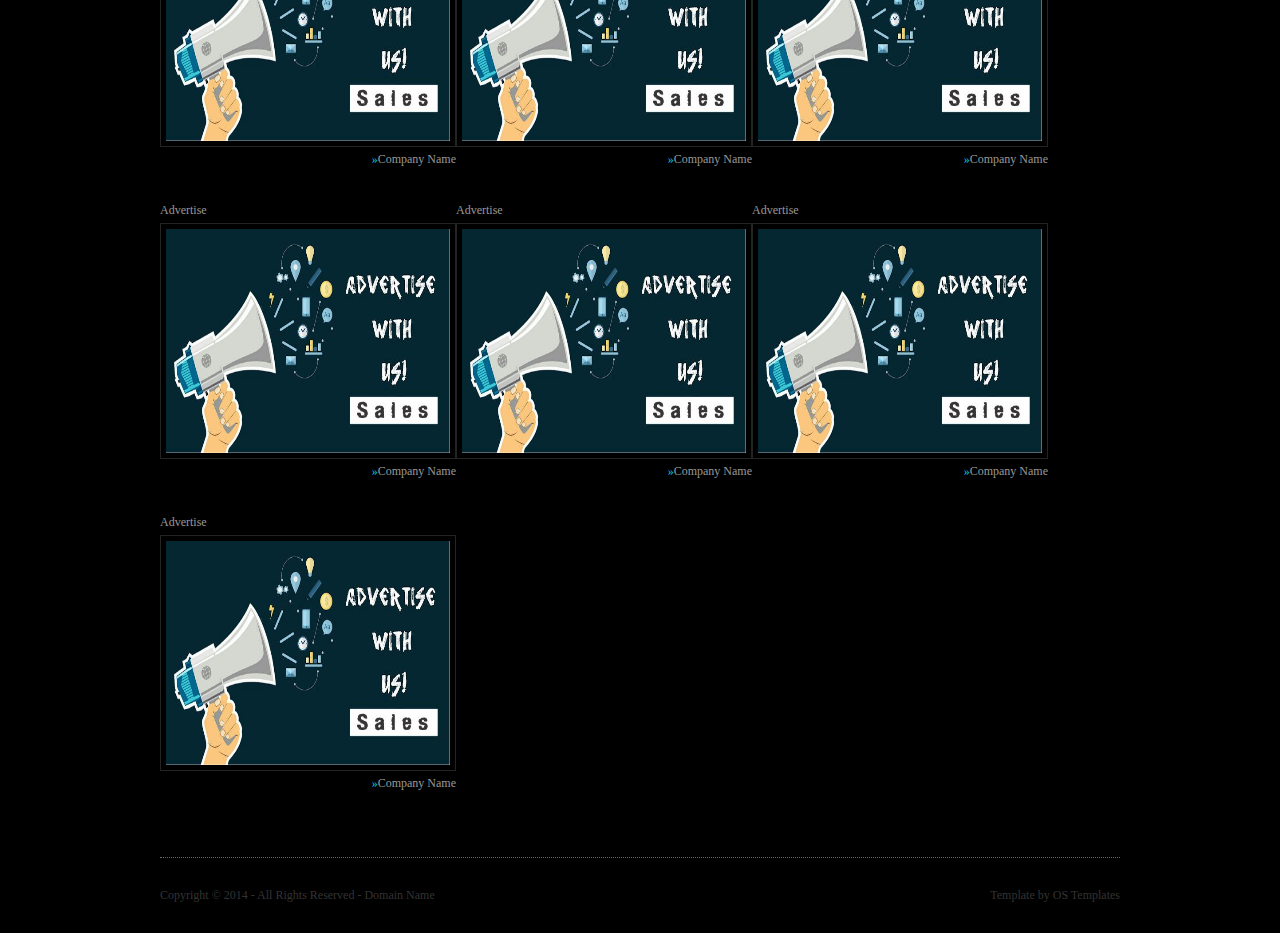
<file: SalesPage/sales.html>
<!DOCTYPE html PUBLIC "-//W3C//DTD XHTML 1.0 Transitional//EN" "http://www.w3.org/TR/xhtml1/DTD/xhtml1-transitional.dtd">
<!--
Template Name: Photomatic
Author: <a href="http://www.os-templates.com/">OS Templates</a>
Author URI: http://www.os-templates.com/
Licence: Free to use under our free template licence terms
Licence URI: http://www.os-templates.com/template-terms
-->
<html xmlns="http://www.w3.org/1999/xhtml">
<head>
<title>Sales</title>
<meta http-equiv="Content-Type" content="text/html; charset=iso-8859-1" />
<link rel="stylesheet" href="layout/styles/layout.css" type="text/css" />
<script type="text/javascript" src="layout/scripts/jquery.min.js"></script>
<!-- FancyBox -->
<link rel="stylesheet" href="layout/scripts/fancybox-2.1.5/jquery.fancybox.css" type="text/css" />
<script type="text/javascript" src="layout/scripts/fancybox-2.1.5/jquery.fancybox.pack.js"></script>
<script type="text/javascript">
$(document).ready(function() {
    $("a.fb_image").fancybox({
        openEffect: 'elastic',
        closeEffect: 'elastic',
        openSpeed: 600,
        closeSpeed: 600,
        helpers: {
            overlay: {
                closeClick: true,
            },
            title: {
                type: 'over'
            }
        }
    });
});
</script>
<!-- End FancyBox -->
</head>
<body id="top">
<div class="wrapper col1">
  <div id="header">
    <div class="fl_left">
      <h1><a href="index.html">Sale Page</a></h1>
      <p>Sales</p>
    </div>
    <div id="topnav">
      <ul>
        <li class="active"><a href="index.html">Home</a></li>
        <li><a href="pages/style-demo.html">Why Sales</a></li>
        <li><a href="pages/full-width.html">About Sales</a></li>
      
       
      </ul>
    </div>
    <br class="clear" />
  </div>
</div>
<!-- ####################################################################################################### -->

<!-- ####################################################################################################### -->
<div class="wrapper col3">
  <div class="container">
    <div class="pagination">
      <ul>
        <li class="first"><a href="#">First</a></li>
        <li class="prev"><a href="#">Prev</a> </li>
        <li class="pnum"><a href="#">1</a></li>
        <li class="pnum"><a href="#">2</a></li>
        <li class="pnum"><a href="#">3</a></li>
        <li class="pnum"><a href="#">4</a></li>
        <li class="current">5</li>
        <li class="pnum"><a href="#">6</a></li>
        <li class="pnum"><a href="#">7</a></li>
        <li class="pnum"><a href="#">8</a></li>
        <li class="pnum"><a href="#">9</a></li>
        <li class="next"><a href="#">Next</a></li>
        <li class="last"><a href="#">Last</a></li>
      </ul>
    </div>
    <div class="gallery">
      <ul>
        <li>
          <p class="imgtitle">Advertise Here!</p>
          <a class="fb_image" href="images/demo/gallery/Advertise.jpg" title="Image 9 Link Title Tag"><img src="images/demo/gallery/Advertise.jpg" alt="" /></a>
          <p class="readmore"><a href="#">Company Name &raquo;</a></p>
        </li>
        <li>
          <p class="imgtitle">Advertise Here!</p>
          <a class="fb_image" href="images/demo/gallery/Advertise.jpg" title="Image 9 Link Title Tag"><img src="images/demo/gallery/Advertise.jpg" alt="" /></a>
          <p class="readmore"><a href="#">Company Name&raquo;</a></p>
        </li>
        <li class="last">
          <p class="imgtitle">Advertise Here!</p>
          <a class="fb_image" href="images/demo/gallery/Advertise.jpg" title="Image 9 Link Title Tag"><img src="images/demo/gallery/Advertise.jpg" alt="" /></a>
          <p class="readmore"><a href="#">Company Name&raquo;</a></p>
        </li>
        <li>
          <p class="imgtitle">Advertise Here!</p>
          <a class="fb_image" href="images/demo/gallery/Advertise.jpg" title="Image 9 Link Title Tag"><img src="images/demo/gallery/Advertise.jpg" alt="" /></a>
          <p class="readmore"><a href="#">Company Name &raquo;</a></p>
        </li>
        <li>
          <p class="imgtitle">Advertise Here!</p>
          <a class="fb_image" href="images/demo/gallery/Advertise.jpg" title="Image 9 Link Title Tag"><img src="images/demo/gallery/Advertise.jpg" alt="" /></a>
          <p class="readmore"><a href="#">Company Name&raquo;</a></p>
        </li>
        <li class="last">
          <p class="imgtitle">Advertise Here!</p>
          <a class="fb_image" href="images/demo/gallery/Advertise.jpg" title="Image 9 Link Title Tag"><img src="images/demo/gallery/Advertise.jpg" alt="" /></a>
          <p class="readmore"><a href="#">Company Name&raquo;</a></p>
        </li>
        <li>
          <p class="imgtitle">Advertise Here!</p>
          <a class="fb_image" href="images/demo/gallery/Advertise.jpg" title="Image 9 Link Title Tag"><img src="images/demo/gallery/Advertise.jpg" alt="" /></a>
          <p class="readmore"><a href="#">Company Name&raquo;</a></p>
        </li>
        <li>
          <p class="imgtitle">Advertise Here!</p>
          <a class="fb_image" href="images/demo/gallery/Advertise.jpg" title="Image 9 Link Title Tag"><img src="images/demo/gallery/Advertise.jpg" alt="" /></a>
          <p class="readmore"><a href="#">Company Name&raquo;</a></p>
        </li>
        <li class="last">
          <p class="imgtitle">Advertise Here!</p>
          <a class="fb_image" href="images/demo/gallery/Advertise.jpg" title="Image 9 Link Title Tag"><img src="images/demo/gallery/Advertise.jpg" alt="" /></a>
          <p class="readmore"><a href="#">Company Name&raquo;</a></p>
        </li>
        <li class="last">
          <p class="imgtitle">Advertise</p>
          <a class="fb_image" href="images/demo/gallery/Advertise.jpg" title="Image 9 Link Title Tag"><img src="images/demo/gallery/Advertise.jpg" alt="" /></a>
          <p class="readmore"><a href="#"> &raquo;</a>Company Name</p>
        </li>
        <li class="last">
          <p class="imgtitle">Advertise</p>
          <a class="fb_image" href="images/demo/gallery/Advertise.jpg" title="Image 9 Link Title Tag"><img src="images/demo/gallery/Advertise.jpg" alt="" /></a>
          <p class="readmore"><a href="#">Company Name &raquo;</a></p>
        </li>
        <li class="last">
          <p class="imgtitle">Advertise</p>
          <a class="fb_image" href="images/demo/gallery/Advertise.jpg" title="Image 9 Link Title Tag"><img src="images/demo/gallery/Advertise.jpg" alt="" /></a>
          <p class="readmore"><a href="#">Company Name &raquo;</a></p>
        </li>
        <li class="last">
          <p class="imgtitle">Advertise</p>
          <a class="fb_image" href="images/demo/gallery/Advertise.jpg" title="Image 9 Link Title Tag"><img src="images/demo/gallery/Advertise.jpg" alt="" /></a>
          <p class="readmore"><a href="#"> &raquo;</a>Company Name</p>
        </li>
        <li class="last">
          <p class="imgtitle">Advertise</p>
          <a class="fb_image" href="images/demo/gallery/Advertise.jpg" title="Image 9 Link Title Tag"><img src="images/demo/gallery/Advertise.jpg" alt="" /></a>
          <p class="readmore"><a href="#"> &raquo;</a>Company Name</p>
        </li>
        <li class="last">
          <p class="imgtitle">Advertise</p>
          <a class="fb_image" href="images/demo/gallery/Advertise.jpg" title="Image 9 Link Title Tag"><img src="images/demo/gallery/Advertise.jpg" alt="" /></a>
          <p class="readmore"><a href="#"> &raquo;</a>Company Name</p>
        </li>
        <li class="last">
          <p class="imgtitle">Advertise</p>
          <a class="fb_image" href="images/demo/gallery/Advertise.jpg" title="Image 9 Link Title Tag"><img src="images/demo/gallery/Advertise.jpg" alt="" /></a>
          <p class="readmore"><a href="#"> &raquo;</a>Company Name</p>
        </li>
        <li class="last">
          <p class="imgtitle">Advertise</p>
          <a class="fb_image" href="images/demo/gallery/Advertise.jpg" title="Image 9 Link Title Tag"><img src="images/demo/gallery/Advertise.jpg" alt="" /></a>
          <p class="readmore"><a href="#"> &raquo;</a>Company Name</p>
        </li>
        <li class="last">
          <p class="imgtitle">Advertise</p>
          <a class="fb_image" href="images/demo/gallery/Advertise.jpg" title="Image 9 Link Title Tag"><img src="images/demo/gallery/Advertise.jpg" alt="" /></a>
          <p class="readmore"><a href="#"> &raquo;</a>Company Name</p>
        </li>
        <li class="last">
          <p class="imgtitle">Advertise</p>
          <a class="fb_image" href="images/demo/gallery/Advertise.jpg" title="Image 9 Link Title Tag"><img src="images/demo/gallery/Advertise.jpg" alt="" /></a>
          <p class="readmore"><a href="#"> &raquo;</a>Company Name</p>
        </li>
      </ul>
      <br class="clear" />
    </div>
  </div>
</div>
<!-- ####################################################################################################### -->
<div class="wrapper col5">
  <div id="footer">
    <p class="fl_left">Copyright &copy; 2014 - All Rights Reserved - <a href="#">Domain Name</a></p>
    <p class="fl_right">Template by <a target="_blank" href="http://www.os-templates.com/" title="Free Website Templates">OS Templates</a></p>
    <br class="clear" />
  </div>
</div>
</body>
</html>
</file>
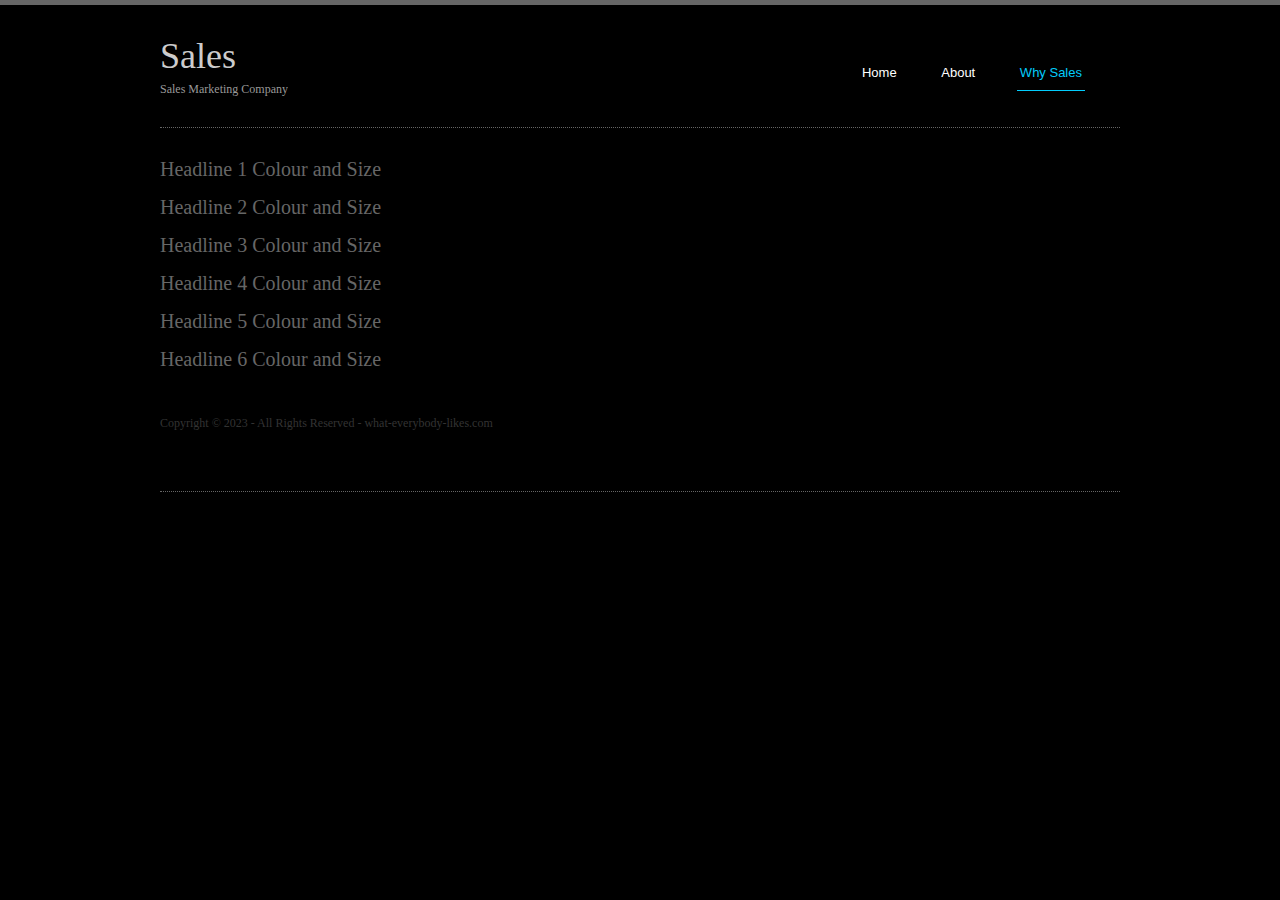
<file: SalesPage/pages/full-width.html>
<!DOCTYPE html PUBLIC "-//W3C//DTD XHTML 1.0 Transitional//EN" "http://www.w3.org/TR/xhtml1/DTD/xhtml1-transitional.dtd">
<!--
Template Name: Photomatic
Author: <a href="http://www.os-templates.com/">OS Templates</a>
Author URI: http://www.os-templates.com/
Licence: Free to use under our free template licence terms
Licence URI: http://www.os-templates.com/template-terms
-->
<html xmlns="http://www.w3.org/1999/xhtml">
<head>
<title>Sales</title>
<meta http-equiv="Content-Type" content="text/html; charset=iso-8859-1" />
<link rel="stylesheet" href="../layout/styles/layout.css" type="text/css" />
</head>
<body id="top">
<div class="wrapper col1">
  <div id="header">
    <div class="fl_left">
      <h1><a href="../index.html">Sales</a></h1>
      <p>Sales Marketing Company</p>
    </div>
    <div id="topnav">
      <ul>
        <li><a href="../index.html">Home</a></li>
        <li><a href="style-demo.html">About</a></li>
        <li class="active"><a href="full-width.html">Why Sales</a></li>
  
      </ul>
    </div>
    <br class="clear" />
  </div>
</div>
<!-- ####################################################################################################### -->

<!-- ####################################################################################################### -->
<div class="wrapper col3">
  <div class="container">
    <h1>Headline 1 Colour and Size</h1>
    <h2>Headline 2 Colour and Size</h2>
    <h3>Headline 3 Colour and Size</h3>
    <h4>Headline 4 Colour and Size</h4>
    <h5>Headline 5 Colour and Size</h5>
    <h6>Headline 6 Colour and Size</h6>
  

<!-- ####################################################################################################### -->
<div class="wrapper col5">
  <div id="footer">
    <p class="fl_left">Copyright &copy; 2023 - All Rights Reserved - <a href="#">what-everybody-likes.com</a></p>
    <br class="clear" />
  </div>
</div>
</body>
</html>
</file>
<file: css/style.css>
body {
  font-family: "Roboto", sans-serif;
  color: #000000;
  background-color: #ffffff;
}

.layout_padding {
  padding: 90px 0;
}

.layout_padding2 {
  padding: 45px 0;
}

.layout_padding2-top {
  padding-top: 45px;
}

.layout_padding2-bottom {
  padding-bottom: 45px;
}

.layout_padding-top {
  padding-top: 90px;
}

.layout_padding-bottom {
  padding-bottom: 90px;
}

.heading_container {
  display: -webkit-box;
  display: -ms-flexbox;
  display: flex;
  -webkit-box-pack: center;
      -ms-flex-pack: center;
          justify-content: center;
  text-align: center;
}

.heading_container h2 {
  font-weight: bold;
  position: relative;
}

.heading_container h2::before {
  content: "";
  position: absolute;
  bottom: -6px;
  left: 50%;
  width: 75px;
  height: 5px;
  background-color: #30ae69;
  -webkit-transform: translateX(-50%);
          transform: translateX(-50%);
}

/*header section*/
.hero_area {
  background-image: url(../images/hero-bg.jpg);
  background-size: cover;
}

.sub_page .hero_area {
  height: auto;
}

.sub_page .who_section.layout_padding {
  padding-top: 0;
}

.hero_area.sub_pages {
  height: auto;
}

.header_section {
  background-color: #151618;
}

.header_section .container-fluid {
  padding-right: 25px;
  padding-left: 25px;
}

.header_section .nav_container {
  margin: 0 auto;
}

.custom_nav-container.navbar-expand-lg .navbar-nav .nav-item .nav-link {
  margin: 10px 30px;
  padding: 0;
  color: #ffffff;
  text-align: center;
  position: relative;
}

.custom_nav-container.navbar-expand-lg .navbar-nav .nav-item .nav-link::after {
  display: none;
  content: "";
  position: absolute;
  left: 0;
  bottom: 0;
  width: 100%;
  height: 1px;
  background-color: #ffffff;
}

.custom_nav-container.navbar-expand-lg .navbar-nav .nav-item.active a::after, .custom_nav-container.navbar-expand-lg .navbar-nav .nav-item:hover a::after {
  display: block;
}

a,
a:hover,
a:focus {
  text-decoration: none;
}

a:hover,
a:focus {
  color: initial;
}

.btn,
.btn:focus {
  outline: none !important;
  -webkit-box-shadow: none;
          box-shadow: none;
}

.user_option {
  display: -webkit-box;
  display: -ms-flexbox;
  display: flex;
  -webkit-box-align: center;
      -ms-flex-align: center;
          align-items: center;
}

.user_option a {
  color: #ffffff;
  margin: 10px 30px;
}

.custom_nav-container .nav_search-btn {
  background-image: url(../images/search-icon.png);
  background-size: 22px;
  background-repeat: no-repeat;
  background-position-y: 7px;
  width: 35px;
  height: 35px;
  padding: 0;
  border: none;
}

.navbar-brand {
  display: -webkit-box;
  display: -ms-flexbox;
  display: flex;
  -webkit-box-align: center;
      -ms-flex-align: center;
          align-items: center;
  position: relative;
}

.navbar-brand span {
  font-size: 20px;
  color: #ffffff;
  position: relative;
  z-index: 3;
}

.navbar-brand::before {
  content: "";
  position: absolute;
  left: -10px;
  bottom: 0;
  width: 45px;
  height: 45px;
  background-color: #30ae69;
  z-index: 2;
}

.custom_nav-container {
  z-index: 99999;
  padding: 15px 0;
}

.custom_nav-container .navbar-toggler {
  outline: none;
}

.custom_nav-container .navbar-toggler .navbar-toggler-icon {
  background-image: url(../images/menu.png);
  background-size: 55px;
}

/*end header section*/
.slider_section {
  height: 90%;
  display: -webkit-box;
  display: -ms-flexbox;
  display: flex;
  -webkit-box-align: center;
      -ms-flex-align: center;
          align-items: center;
  color: #ffffff;
}

.slider_section #carouselExampleIndicators {
  width: 100%;
}

.slider_section .row {
  -webkit-box-align: center;
      -ms-flex-align: center;
          align-items: center;
}

.slider_section .box {
  margin: 125px 0;
}

.slider_section .detail-box h1 {
  font-size: 4rem;
  font-weight: bold;
}

.slider_section .detail-box h2 {
  font-weight: bold;
  font-size: 2.5rem;
}

.slider_section .detail-box p {
  margin-top: 25px;
}

.slider_section .detail-box a {
  display: inline-block;
  padding: 10px 45px;
  background-color: #171717;
  border: 1px solid #171717;
  color: #ffffff;
  border-radius: 5px;
  -webkit-transition: -webkit-transform 0.3s;
  transition: -webkit-transform 0.3s;
  transition: transform 0.3s;
  transition: transform 0.3s, -webkit-transform 0.3s;
  margin-top: 35px;
}

.slider_section .detail-box a:hover {
  -webkit-transform: translateY(-3px);
          transform: translateY(-3px);
  -webkit-box-shadow: 0px 3px 4px 0 rgba(0, 0, 0, 0.2);
          box-shadow: 0px 3px 4px 0 rgba(0, 0, 0, 0.2);
}

.slider_section .img-box img {
  width: 100%;
}

.slider_section #carouselExampleIndicators .carousel-indicators {
  bottom: 45px;
  margin: 0;
  -webkit-box-align: center;
      -ms-flex-align: center;
          align-items: center;
}

.slider_section #carouselExampleIndicators .carousel-indicators li {
  width: 14px;
  height: 14px;
  background-color: transparent;
  border: 2px solid #ffffff;
  border-radius: 100%;
  opacity: 1;
}

.slider_section #carouselExampleIndicators .carousel-indicators li.active {
  border: 4px solid #ffffff;
}

.how_section .how_container {
  display: -webkit-box;
  display: -ms-flexbox;
  display: flex;
  -webkit-box-pack: center;
      -ms-flex-pack: center;
          justify-content: center;
  padding: 45px 60px;
  -ms-flex-wrap: wrap;
      flex-wrap: wrap;
}

.how_section .how_container .box {
  text-align: center;
  margin: 10px;
  min-width: 200px;
  width: 325px;
}

.how_section .how_container .box .img-box {
  display: -webkit-box;
  display: -ms-flexbox;
  display: flex;
  -webkit-box-pack: center;
      -ms-flex-pack: center;
          justify-content: center;
  height: 200px;
  background-color: #f6f5f7;
}

.how_section .how_container .box .img-box svg {
  width: 75px;
  height: auto;
}

.how_section .how_container .box .detail-box {
  margin-top: 15px;
}

.how_section .how_container .box .detail-box h5 {
  font-weight: bold;
  position: relative;
}

.how_section .how_container .box .detail-box h5::before {
  display: none;
  content: "";
  position: absolute;
  bottom: -4px;
  left: 50%;
  width: 75px;
  height: 2px;
  background-color: #30ae69;
  -webkit-transform: translateX(-50%);
          transform: translateX(-50%);
}

.how_section .how_container .box .detail-box p {
  color: #b8b8b8;
}

.how_section .how_container .box:hover .img-box {
  background-color: #30ae69;
}

.how_section .how_container .box:hover .img-box svg {
  fill: #ffffff;
}

.how_section .how_container .box:hover .detail-box {
  margin-top: 15px;
}

.how_section .how_container .box:hover .detail-box h5::before {
  display: block;
}

.how_section .how_container .box:hover .detail-box p {
  color: #393a3c;
}

.how_section .btn-box {
  display: -webkit-box;
  display: -ms-flexbox;
  display: flex;
  -webkit-box-pack: center;
      -ms-flex-pack: center;
          justify-content: center;
}

.how_section .btn-box a {
  display: inline-block;
  padding: 10px 45px;
  background-color: #171717;
  border: 1px solid #171717;
  color: #ffffff;
  border-radius: 5px;
  -webkit-transition: -webkit-transform 0.3s;
  transition: -webkit-transform 0.3s;
  transition: transform 0.3s;
  transition: transform 0.3s, -webkit-transform 0.3s;
}

.how_section .btn-box a:hover {
  -webkit-transform: translateY(-3px);
          transform: translateY(-3px);
  -webkit-box-shadow: 0px 3px 4px 0 rgba(0, 0, 0, 0.2);
          box-shadow: 0px 3px 4px 0 rgba(0, 0, 0, 0.2);
}

.about_section {
  text-align: center;
}

.about_section .box {
  display: -webkit-box;
  display: -ms-flexbox;
  display: flex;
  -webkit-box-orient: vertical;
  -webkit-box-direction: normal;
      -ms-flex-direction: column;
          flex-direction: column;
  -webkit-box-align: center;
      -ms-flex-align: center;
          align-items: center;
}

.about_section .box .img-box {
  display: -webkit-box;
  display: -ms-flexbox;
  display: flex;
  -webkit-box-pack: center;
      -ms-flex-pack: center;
          justify-content: center;
  margin-top: 25px;
}

.about_section .box .img-box img {
  max-width: 100%;
  -webkit-filter: drop-shadow(0px 36px 13px rgba(0, 0, 0, 0.3));
          filter: drop-shadow(0px 36px 13px rgba(0, 0, 0, 0.3));
}

.about_section .btn-box {
  display: -webkit-box;
  display: -ms-flexbox;
  display: flex;
  -webkit-box-pack: center;
      -ms-flex-pack: center;
          justify-content: center;
}

.about_section .btn-box a {
  display: inline-block;
  padding: 10px 45px;
  background-color: #171717;
  border: 1px solid #171717;
  color: #ffffff;
  border-radius: 5px;
  -webkit-transition: -webkit-transform 0.3s;
  transition: -webkit-transform 0.3s;
  transition: transform 0.3s;
  transition: transform 0.3s, -webkit-transform 0.3s;
  margin-top: 35px;
}

.about_section .btn-box a:hover {
  -webkit-transform: translateY(-3px);
          transform: translateY(-3px);
  -webkit-box-shadow: 0px 3px 4px 0 rgba(0, 0, 0, 0.2);
          box-shadow: 0px 3px 4px 0 rgba(0, 0, 0, 0.2);
}

section.app_section {
  color: #ffffff;
  background: -webkit-gradient(linear, left top, right top, from(#30ae69), to(#072e85));
  background: linear-gradient(to right, #30ae69, #072e85);
}

section.app_section .row {
  -webkit-box-align: center;
      -ms-flex-align: center;
          align-items: center;
}

section.app_section .detail-box h2 {
  font-weight: bold;
  margin-bottom: 20px;
}

section.app_section .detail-box .download_box {
  margin-top: 55px;
  max-width: 45px 0;
  display: -webkit-box;
  display: -ms-flexbox;
  display: flex;
  -webkit-box-align: center;
      -ms-flex-align: center;
          align-items: center;
}

section.app_section .detail-box .download_box h5 {
  margin-right: 25px;
}

section.app_section .detail-box .download_box .btn-box {
  display: -webkit-box;
  display: -ms-flexbox;
  display: flex;
}

section.app_section .detail-box .download_box .btn-box a {
  display: -webkit-box;
  display: -ms-flexbox;
  display: flex;
  margin: 0 5px;
}

section.app_section .detail-box .download_box .btn-box a img {
  max-width: 100%;
}

section.app_section .img-box {
  display: -webkit-box;
  display: -ms-flexbox;
  display: flex;
  -webkit-box-pack: center;
      -ms-flex-pack: center;
          justify-content: center;
  -webkit-transform: scale(1.07) translateY(-14px);
          transform: scale(1.07) translateY(-14px);
}

section.app_section .img-box img {
  width: 85%;
}

.auto_section {
  text-align: center;
}

.auto_section .box {
  display: -webkit-box;
  display: -ms-flexbox;
  display: flex;
  -webkit-box-orient: vertical;
  -webkit-box-direction: normal;
      -ms-flex-direction: column;
          flex-direction: column;
  -webkit-box-align: center;
      -ms-flex-align: center;
          align-items: center;
}

.auto_section .box .img-box {
  display: -webkit-box;
  display: -ms-flexbox;
  display: flex;
  -webkit-box-pack: center;
      -ms-flex-pack: center;
          justify-content: center;
  margin-top: 5px;
}

.auto_section .box .img-box img {
  max-width: 100%;
}

.auto_section .btn-box {
  display: -webkit-box;
  display: -ms-flexbox;
  display: flex;
  -webkit-box-pack: center;
      -ms-flex-pack: center;
          justify-content: center;
}

.auto_section .btn-box a {
  display: inline-block;
  padding: 10px 45px;
  background-color: #171717;
  border: 1px solid #171717;
  color: #ffffff;
  border-radius: 5px;
  -webkit-transition: -webkit-transform 0.3s;
  transition: -webkit-transform 0.3s;
  transition: transform 0.3s;
  transition: transform 0.3s, -webkit-transform 0.3s;
  margin-top: 35px;
}

.auto_section .btn-box a:hover {
  -webkit-transform: translateY(-3px);
          transform: translateY(-3px);
  -webkit-box-shadow: 0px 3px 4px 0 rgba(0, 0, 0, 0.2);
          box-shadow: 0px 3px 4px 0 rgba(0, 0, 0, 0.2);
}

.client_section .box {
  display: -webkit-box;
  display: -ms-flexbox;
  display: flex;
  -webkit-box-align: center;
      -ms-flex-align: center;
          align-items: center;
  width: 65%;
  margin: 45px auto;
}

.client_section .box .client_id {
  display: -webkit-box;
  display: -ms-flexbox;
  display: flex;
  -webkit-box-orient: vertical;
  -webkit-box-direction: normal;
      -ms-flex-direction: column;
          flex-direction: column;
  -webkit-box-align: center;
      -ms-flex-align: center;
          align-items: center;
  padding: 10px 40px 5px 15px;
  text-align: center;
  position: relative;
  margin-right: 25px;
}

.client_section .box .client_id .img-box {
  width: 175px;
}

.client_section .box .client_id .img-box img {
  width: 100%;
}

.client_section .box .client_id .name {
  margin-top: 15px;
}

.client_section .box .client_id .name h5 {
  text-transform: uppercase;
  font-size: 18px;
}

.client_section .box .client_id .name h6 {
  color: #6d6c6c;
}

.client_section .box .client_id:before {
  content: "";
  position: absolute;
  top: 0;
  left: 0;
  width: 100%;
  height: 100%;
  background-color: #ffffff;
  z-index: -1;
  -webkit-clip-path: polygon(0 14%, 89% 14%, 89% 48%, 100% 53%, 89% 58%, 89% 100%, 0 100%);
          clip-path: polygon(0 14%, 89% 14%, 89% 48%, 100% 53%, 89% 58%, 89% 100%, 0 100%);
}

.client_section .box .client_id:after {
  content: "";
  position: absolute;
  top: 17%;
  left: 3%;
  width: 85%;
  height: 85%;
  background-color: rgba(0, 0, 0, 0.2);
  z-index: -2;
  -webkit-filter: blur(25px);
          filter: blur(25px);
}

.client_section .btn-box {
  display: -webkit-box;
  display: -ms-flexbox;
  display: flex;
  -webkit-box-pack: center;
      -ms-flex-pack: center;
          justify-content: center;
}

.client_section .btn-box a {
  display: inline-block;
  padding: 10px 45px;
  background-color: #171717;
  border: 1px solid #171717;
  color: #ffffff;
  border-radius: 5px;
  -webkit-transition: -webkit-transform 0.3s;
  transition: -webkit-transform 0.3s;
  transition: transform 0.3s;
  transition: transform 0.3s, -webkit-transform 0.3s;
  margin-top: 25px;
}

.client_section .btn-box a:hover {
  -webkit-transform: translateY(-3px);
          transform: translateY(-3px);
  -webkit-box-shadow: 0px 3px 4px 0 rgba(0, 0, 0, 0.2);
          box-shadow: 0px 3px 4px 0 rgba(0, 0, 0, 0.2);
}

.info_section {
  background-color: #171717;
  color: #ffffff;
  padding: 90px 0 45px 0;
}

.info_section h5 {
  margin-bottom: 35px;
  font-size: 22px;
}

.info_section .info_contact .info_logo a {
  position: relative;
}

.info_section .info_contact .info_logo a span {
  color: #ffffff;
  font-size: 26px;
  font-weight: bold;
  position: relative;
  z-index: 3;
}

.info_section .info_contact .info_logo a::before {
  content: "";
  position: absolute;
  left: -15px;
  bottom: 0;
  width: 60px;
  height: 55px;
  background-color: #30ae69;
  z-index: 2;
}

.info_section .info_contact .img-box {
  width: 35px;
  display: -webkit-box;
  display: -ms-flexbox;
  display: flex;
  -webkit-box-pack: center;
      -ms-flex-pack: center;
          justify-content: center;
}

.info_section .info_contact p {
  margin: 0;
}

.info_section .info_contact > div {
  display: -webkit-box;
  display: -ms-flexbox;
  display: flex;
  -webkit-box-align: center;
      -ms-flex-align: center;
          align-items: center;
  margin: 20px 0;
}

.info_section .info_contact > div img {
  height: auto;
  margin-right: 12px;
}

.info_section .info_links ul {
  padding: 0;
}

.info_section .info_links ul li {
  list-style-type: none;
}

.info_section .info_links ul li a {
  display: inline-block;
  color: #ffffff;
  margin: 2px 0;
}

.info_section .info_form form input {
  outline: none;
  width: 100%;
  padding: 7px 10px;
  border: 1px solid #ffffff;
  background-color: transparent;
  color: #ffffff;
}

.info_section .info_form form input::-webkit-input-placeholder {
  color: #ffffff;
}

.info_section .info_form form input:-ms-input-placeholder {
  color: #ffffff;
}

.info_section .info_form form input::-ms-input-placeholder {
  color: #ffffff;
}

.info_section .info_form form input::placeholder {
  color: #ffffff;
}

.info_section .info_form form button {
  display: inline-block;
  padding: 8px 35px;
  background-color: #30ae69;
  border: 1px solid #30ae69;
  color: #ffffff;
  border-radius: 0;
  -webkit-transition: -webkit-transform 0.3s;
  transition: -webkit-transform 0.3s;
  transition: transform 0.3s;
  transition: transform 0.3s, -webkit-transform 0.3s;
  margin-top: 15px;
  text-transform: uppercase;
  font-size: 15px;
}

.info_section .info_form form button:hover {
  -webkit-transform: translateY(-3px);
          transform: translateY(-3px);
  -webkit-box-shadow: 0px 3px 4px 0 rgba(0, 0, 0, 0.2);
          box-shadow: 0px 3px 4px 0 rgba(0, 0, 0, 0.2);
}

/* footer section*/
.footer_section {
  background-color: #171717;
  font-weight: 500;
  display: -webkit-box;
  display: -ms-flexbox;
  display: flex;
  -webkit-box-pack: center;
      -ms-flex-pack: center;
          justify-content: center;
}

.footer_section p {
  padding: 20px;
  color: #636363;
  margin: 0 auto;
  text-align: center;
}

.footer_section a {
  color: #636363;
}

/* end footer section*/
/*# sourceMappingURL=style.css.map */
</file>
<file: css/responsive.css>
@media (max-width: 1120px) {}

@media (max-width: 992px) {

    .custom_nav-container .nav_search-btn {
        background-position: center;
        margin-top: 10px;
    }

    .slider_section .box {
        margin: 75px 0 125px 0;
    }

    .client_section .box {
        width: 90%;
    }
}

@media (max-width: 768px) {
    .slider_section .detail-box {
        text-align: center;
        margin-bottom: 45px;
    }

    .info_section .col-md-3 {
        text-align: center;
    }

    .info_section .col-md-3:not(:nth-last-child(1)) {
        margin-bottom: 35px;
    }

    .info_section .col-md-3>div {
        display: flex;
        flex-direction: column;
        align-items: center;
    }

    section.app_section {
        padding: 65px 0;
    }

    section.app_section .img-box {
        transform: none;
        margin-top: 35px;
    }

    section.app_section .detail-box {
        text-align: center;
    }

    .client_section .box {
        width: 100%;
    }

    .info_section .info_contact .info_logo {
        margin-bottom: 45px;
    }

    .info_section .info_form form input {
        text-align: center;
    }
}


@media (max-width: 576px) {
    .slider_section .detail-box h1 {
        font-size: 3.5rem;
    }

    .slider_section .detail-box h2 {
        font-size: 2.2rem;
    }

    section.app_section .detail-box .download_box {
        flex-direction: column;
    }

    section.app_section .detail-box .download_box .btn-box {
        margin-top: 15px;
    }

    .client_section .box {
        flex-direction: column;
        align-items: center;
        text-align: center;
    }

    .client_section .box .client_id {
        margin: 0;
        margin-bottom: 15px;
    }

    .client_section .box .client_id {
        padding: 15px;
    }

    .client_section .box .client_id::before {
        clip-path: none;
    }

    .client_section .box .client_id::after {
        top: 3%;
        left: 0%;
        width: 100%;
        height: 100%;
        background-color: rgba(0, 0, 0, 0.1);
        filter: blur(10px);

    }
}

@media (max-width: 480px) {}

@media (max-width: 420px) {
    .slider_section .detail-box h1 {
        font-size: 2.5rem;
    }

    .slider_section .detail-box h2 {
        font-size: 1.8rem;
    }
}

@media (max-width: 360px) {}

@media (min-width: 1200px) {
    .container {
        max-width: 1170px;
    }
}
</file>
<file: SalesPage/layout/styles/layout.css>
@charset "utf-8";
/*
Template Name: Photomatic
Author: <a href="http://www.os-templates.com/">OS Templates</a>
Author URI: http://www.os-templates.com/
Licence: Free to use under our free template licence terms
Licence URI: http://www.os-templates.com/template-terms
File: Layout CSS
*/

@import url("navi.css");
@import url("homepage.css");
@import url("forms.css");
@import url("tables.css");

html{overflow-y:scroll;}
body{margin:0; padding:0; color:#999999; background-color:#000; font-size:12px; font-family:Georgia, "Times New Roman", Times, serif;}

.justify{text-align:justify;}
.bold{font-weight:bold;}
.center{text-align:center;}
.right{text-align:right;}
.nostart{margin:0; padding:0; list-style-type:none;}

.clear{clear:both;}
br.clear{clear:both; margin-top:-15px;}

a{outline:none; text-decoration:none; color:#02CCFC; background-color:#000000;}

.fl_left, .imgl{float:left;}
.fl_right, .imgr{float:right;}

img{display:block; margin:0; padding:0; border:none;}
.imgl, .imgr{border:1px solid #C7C5C8; padding:5px;}
.imgl{margin:0 8px 8px 0; clear:left;}
.imgr{margin:0 0 8px 8px; clear:right;}

/* ----------------------------------------------Wrapper------------------------------------- */

div.wrapper{display:block; width:100%; margin:0; text-align:left;}
div.wrapper h1, div.wrapper h2, div.wrapper h3, div.wrapper h4, div.wrapper h5, div.wrapper h6{margin:0 0 15px 0; padding:0; font-size:20px; font-weight:normal; line-height:normal; color:#666666; background-color:#000000;}
.col1{border-top:5px solid #666;}
.col1 a{color:#CCCCCC; background-color:#000000;}
.col2{padding:20px 0;}
.col3{}
.col4{}
.col5, .col5 a{color:#333; background-color:#000;}

/* ----------------------------------------------Generalise------------------------------------- */

#header, #breadcrumb, .container, .gallery, #footer{display:block; position:relative; width:960px; margin:0 auto;}

/* ----------------------------------------------Header------------------------------------- */

#header{padding:30px 0; z-index:1000; border-bottom:1px dotted #666;}
#header .fl_left{display:block; float:left; overflow:hidden;}
#header h1, #header p, #header ul{margin:0; padding:0; list-style:none; line-height:normal;}
#header h1 a{font-size:36px;}
#header .fl_left p{margin-top:5px;}

/* ----------------------------------------------BreadCrumb------------------------------------- */

#breadcrumb{padding:10px 0 30px 0; border-bottom:1px dotted #666;}
#breadcrumb ul{margin:0; padding:0; list-style:none;}
#breadcrumb ul li{display:inline;}
#breadcrumb ul li.current a{text-decoration:underline;}

/* ----------------------------------------------Content------------------------------------- */

.container{padding:30px 0; border-bottom:1px dotted #666;}
#content{display:block; float:left; width:600px;}

/* Comments */

#comments{margin-bottom:40px;}
#comments .commentlist{margin:0; padding:0;}
#comments .commentlist ul{margin:0; padding:0; list-style:none;}
#comments .commentlist li.comment_odd, #comments .commentlist li.comment_even{margin:0 0 10px 0; padding:15px; list-style:none;}
#comments .commentlist li.comment_odd{color:#CCCCCC; background-color:#333333;}
#comments .commentlist li.comment_odd a{color:#02CCFC; background-color:#333333;}
#comments .commentlist li.comment_even{color:#CCCCCC; background-color:#1E1E1E;}
#comments .commentlist li.comment_even a{color:#02CCFC; background-color:#1E1E1E;}
#comments .commentlist .author .name{font-weight:bold;}
#comments .commentlist .submitdate{font-size:smaller;}
#comments .commentlist p{margin:10px 5px 10px 0; padding:0; font-weight:normal; text-transform:none;}
#comments .commentlist li .avatar{float:right; border:1px solid #EEEEEE; margin:0 0 0 10px;}

/* ----------------------------------------------Gallery------------------------------------- */

.gallery{padding:30px 0 0 0;}
.gallery ul{display:inline; margin:0; padding:0; list-style:none;}
.gallery ul li{display:block; float:left; margin:0 36px 36px 0;}
.gallery ul li img{width:284px; height:224px; padding:5px; border:1px solid #242424;}
.gallery ul li.last{margin-right:0;}
.gallery ul li p{margin:0; padding:0; line-height:normal;}
.gallery ul li p.imgtitle{margin-bottom:5px;}
.gallery ul li p.readmore{margin-top:5px; text-align:right;}

/* ----------------------------------------------Column------------------------------------- */

#column{display:block; float:right; width:300px;}
#column .holder, #column #featured{display:block; width:300px; margin-bottom:20px;}
#column .holder p{line-height:1.6em;}
#column h2{font-size:20px;}
#column .holder h2.title{display:block; width:100%; height:65px; margin:0; padding:15px 0 0 0; font-size:20px; line-height:normal; border-bottom:1px dashed #666666;}
#column .holder h2.title img{float:left; margin:-15px 8px 0 0; padding:5px; border:1px solid #666666;}
#column .holder p.readmore{display:block; width:100%; font-weight:bold; text-align:right; line-height:normal;}
#column div.imgholder{display:block; width:290px; margin:0 0 10px 0; padding:4px; border:1px solid #666666;}

/* Featured Block */

#column #featured a{color:#02CCFC; background-color:#1F1F1F;}
#column #featured ul, #column #featured h2, #column #featured p{margin:0; padding:0; list-style:none;}
#column #featured li{display:block; width:250px; margin:0; padding:20px 25px; color:#666666; background-color:#1F1F1F;}
#column #featured li p{line-height:1.6em;}
#column #featured li p.imgholder{display:block; width:240px; height:90px; margin:20px 0 15px 0; padding:4px; color:#666666; background-color:#333333; border:1px solid #666666;}
#column #featured li h2{margin:0; padding:0 0 14px 0; font-size:20px; font-weight:normal; font-family:Georgia, "Times New Roman", Times, serif; color:#666666; background-color:#1F1F1F; line-height:normal; border-bottom:1px dashed #666666;}
#column #featured p.readmore{display:block; width:100%; margin-top:15px; font-weight:bold; text-align:right; line-height:normal;}

/* ----------------------------------------------Footer------------------------------------- */

#footer{padding:30px 0;}
#footer p{margin:0; padding:0;}
</file>
